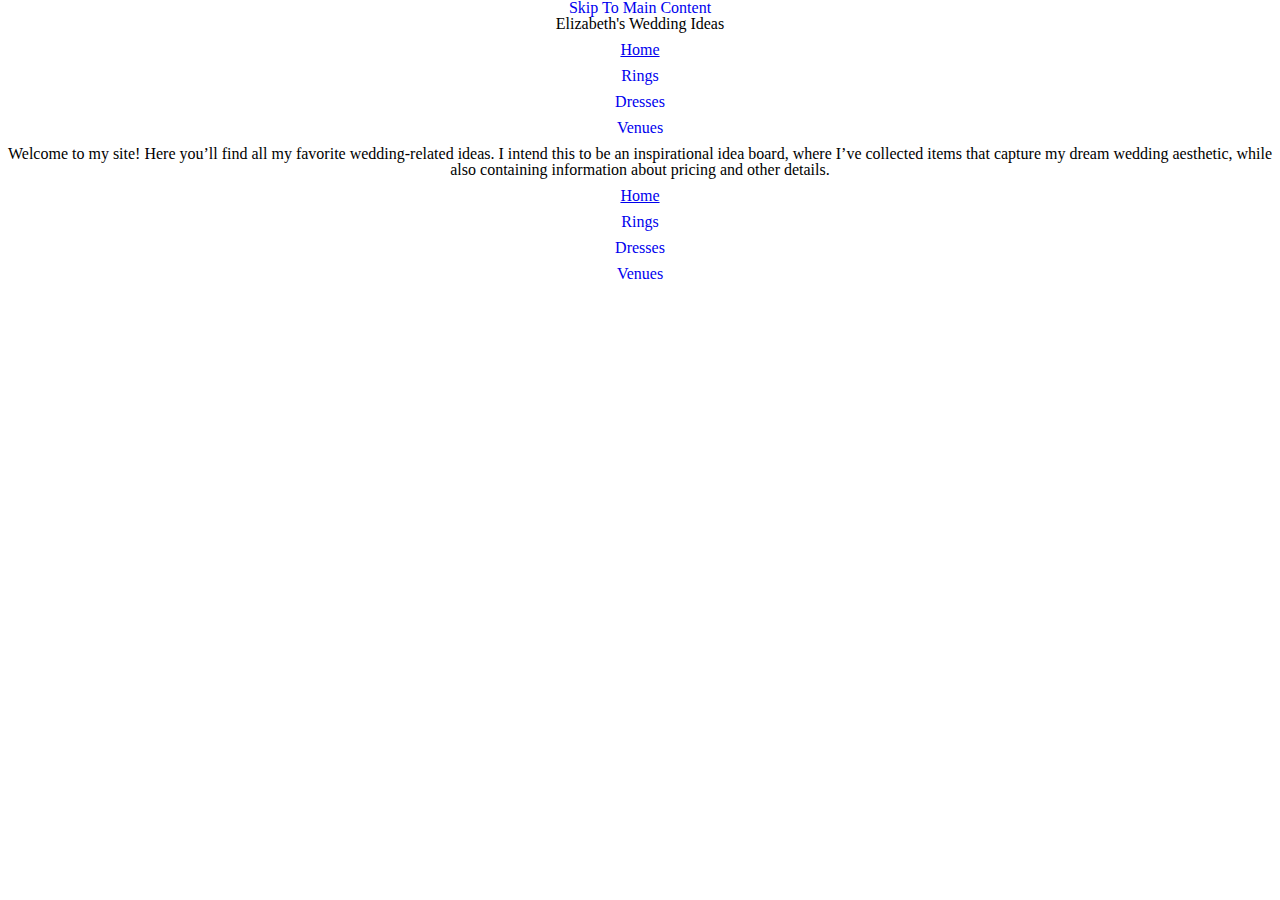
<file: index.html>
<!DOCTYPE html>
<html lang = "en">
  <head>
    <meta charset = "utf-8">
    <title> Home - Elizabeth's Wedding Ideas </title>
    <link rel = "stylesheet" href = "css/style.css">
  </head>

  <body>
    <a class = "skip-to-content" href = "#maincontent"> Skip To Main Content </a>
    <header>
      <h1>
        Elizabeth's Wedding Ideas
      </h1>
      <nav class = nav>
        <ul>
          <li><a href = "index.html" class = "current"> Home </a></li>
          <li><a href = "rings.html"> Rings </a></li>
          <li><a href = "dresses.html"> Dresses </a></li>
          <li><a href = "venues.html"> Venues </a></li>
        </ul>
      </nav>
    </header>

    <main>
      
    <h2 id = "maincontent" tabindex = "-1" class = "desc"> Welcome to my site! Here you’ll find all my favorite wedding-related ideas. I intend this to be an inspirational idea board, where I’ve collected items that capture my dream wedding aesthetic, while also containing information about pricing and other details. </h2>

    </main>

    <footer>
      <nav class="smallnav">
        <ul>
          <li><a href = "index.html" class = "current"> Home </a></li>
          <li><a href = "rings.html"> Rings </a></li>
          <li><a href = "dresses.html"> Dresses </a></li>
          <li><a href = "venues.html"> Venues </a></li>
        </ul>
      </nav>
    </footer>



  </body>
</html>
</file>
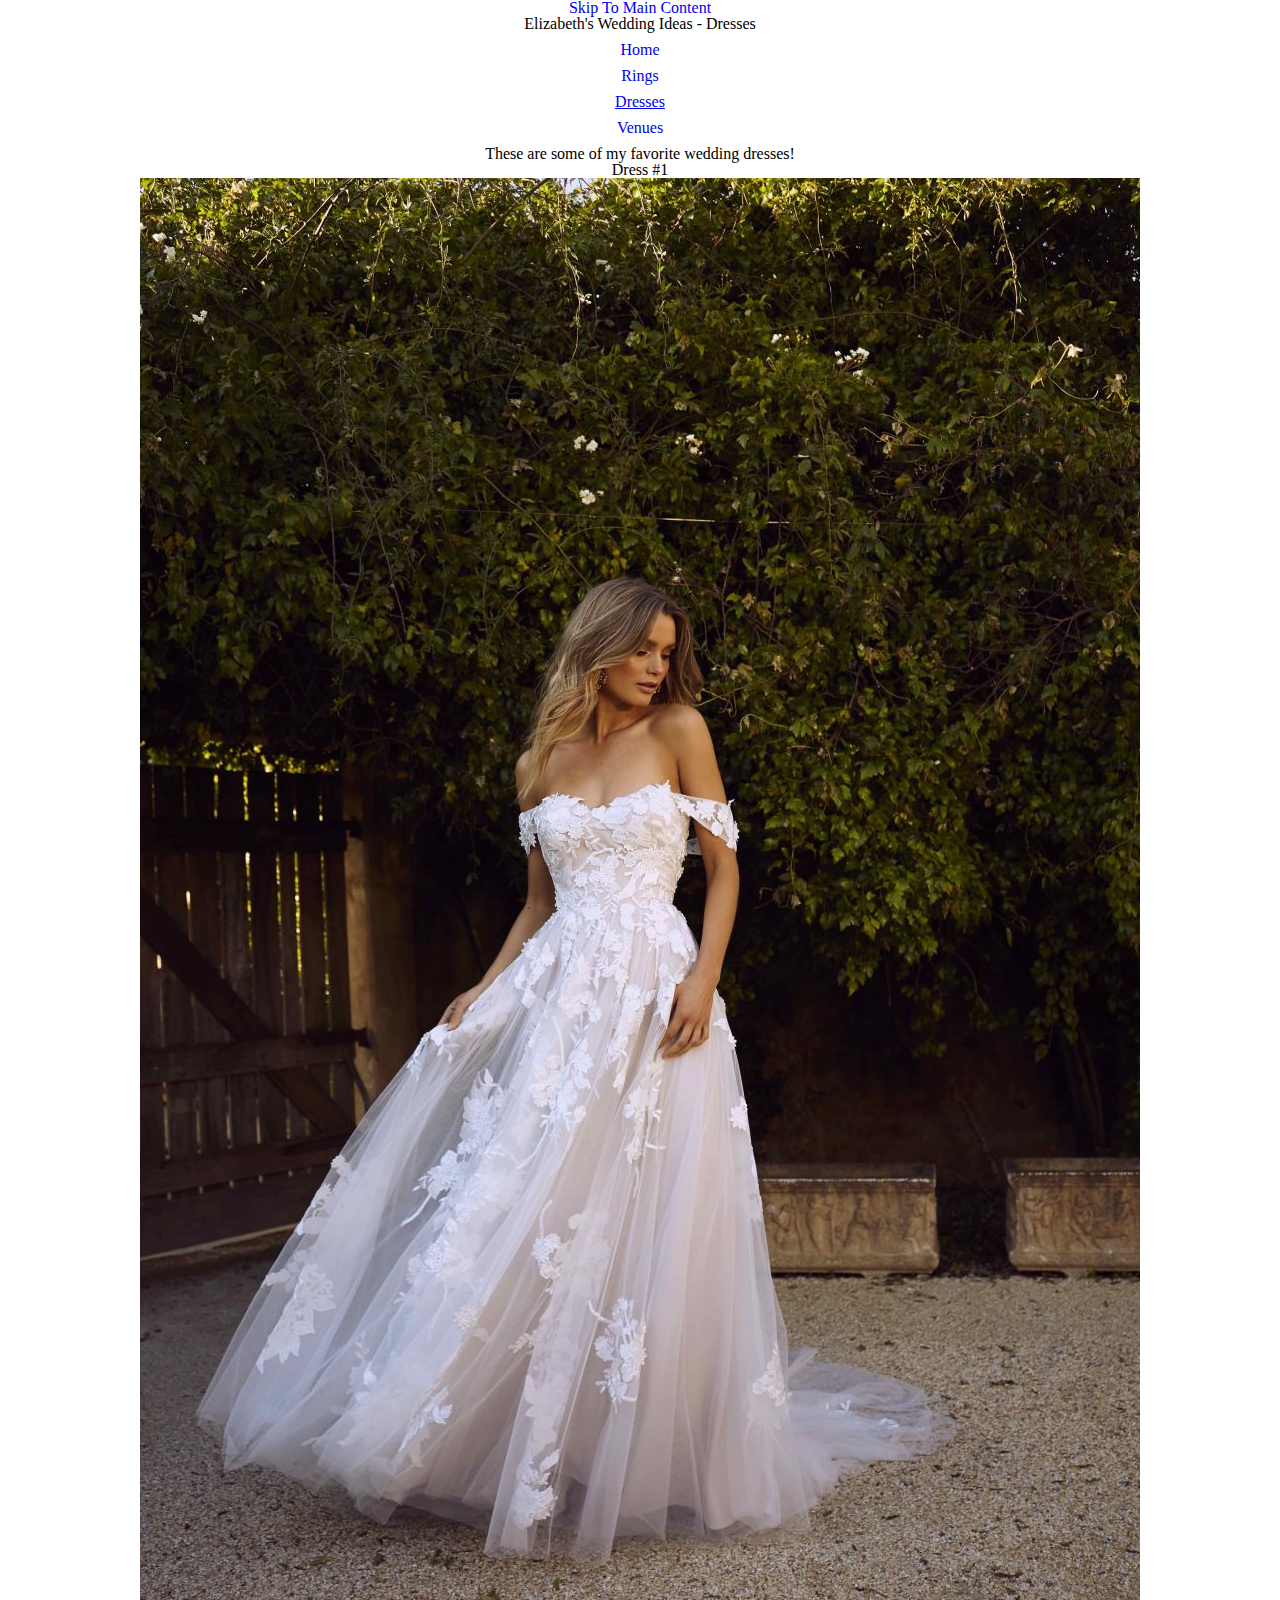
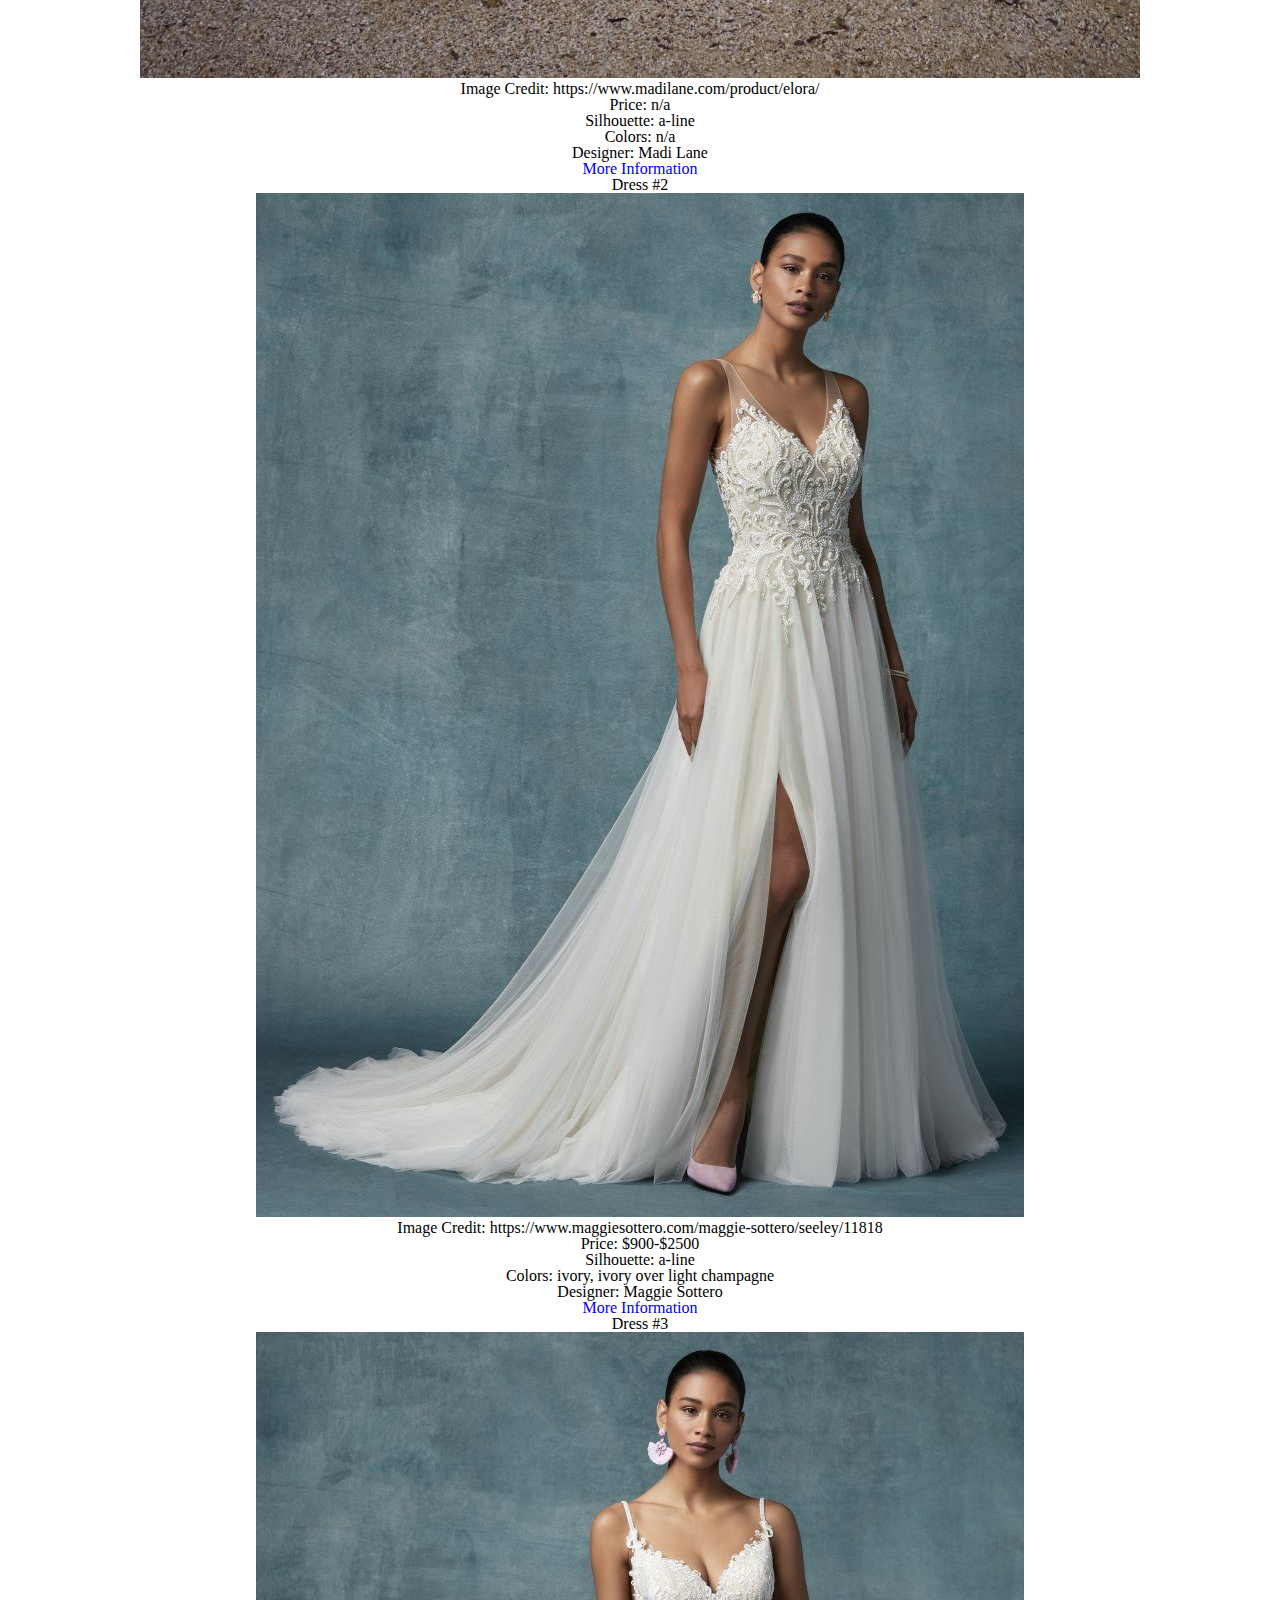
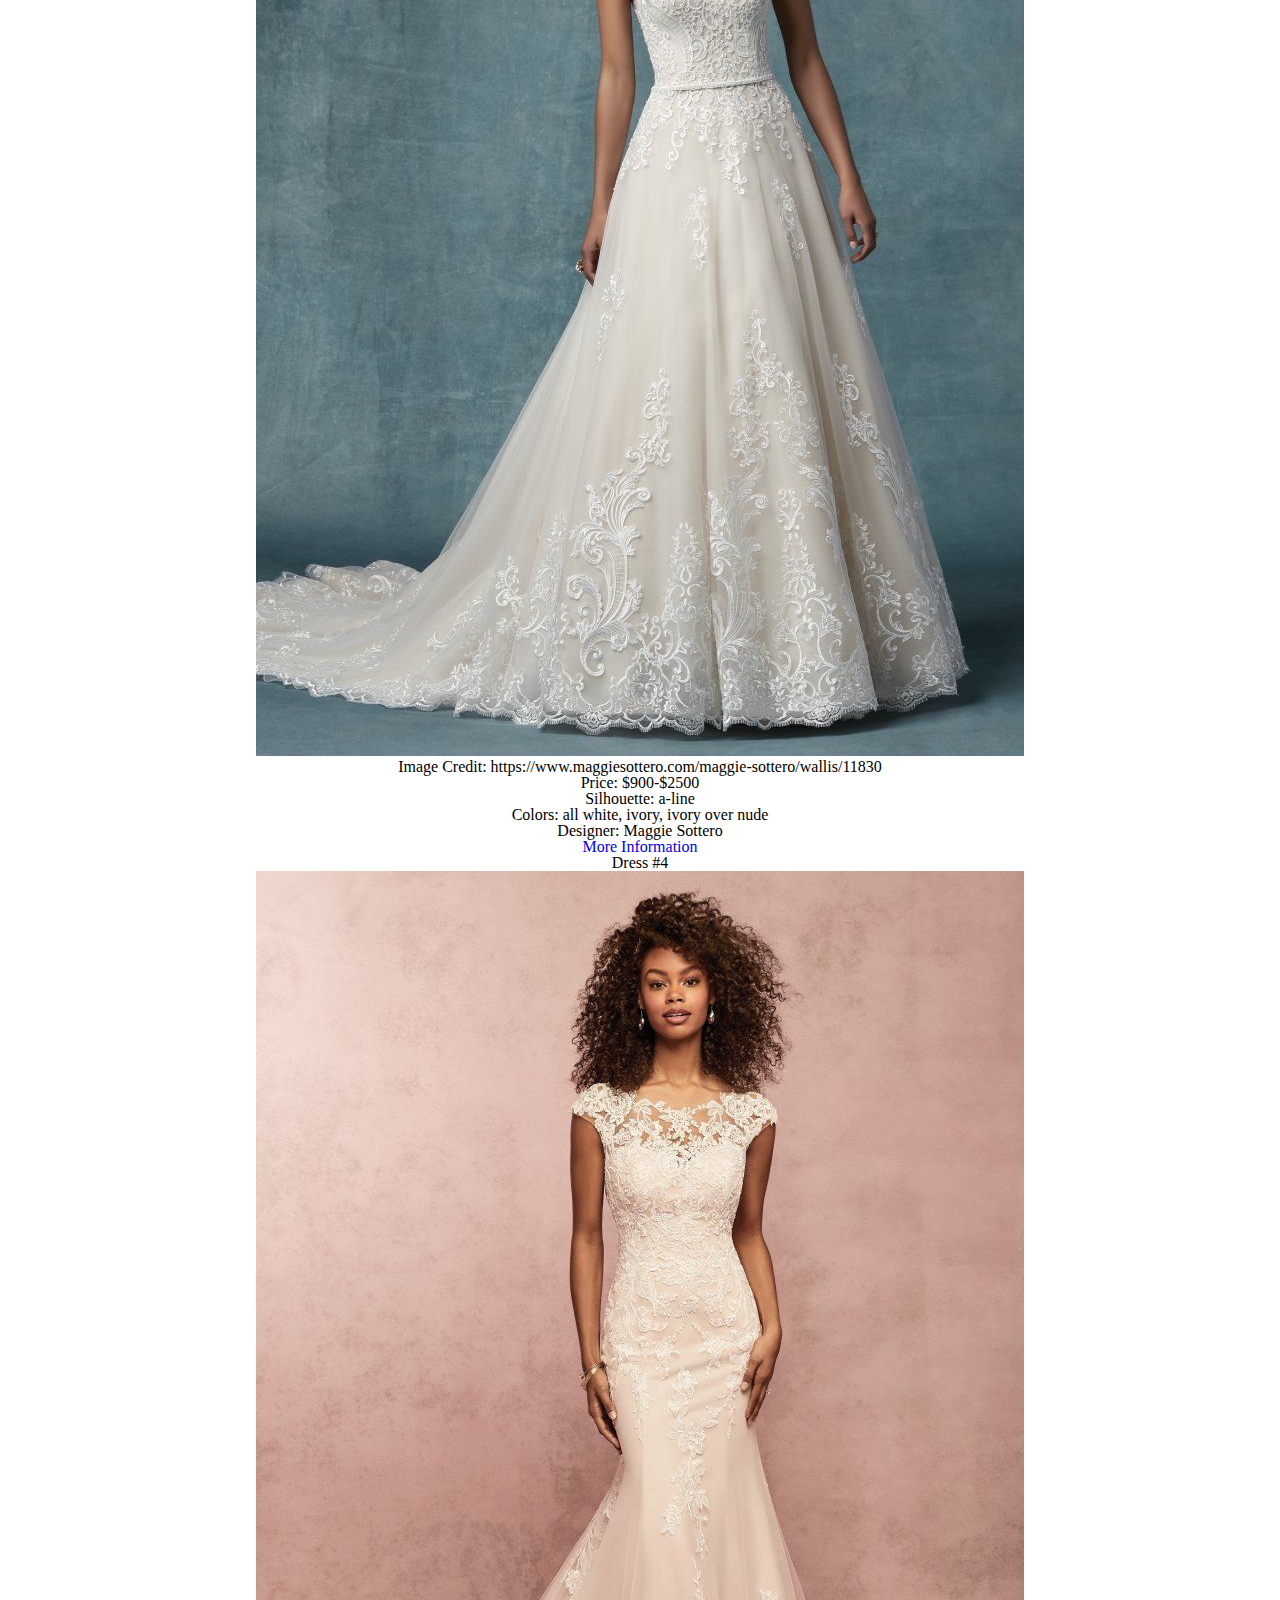
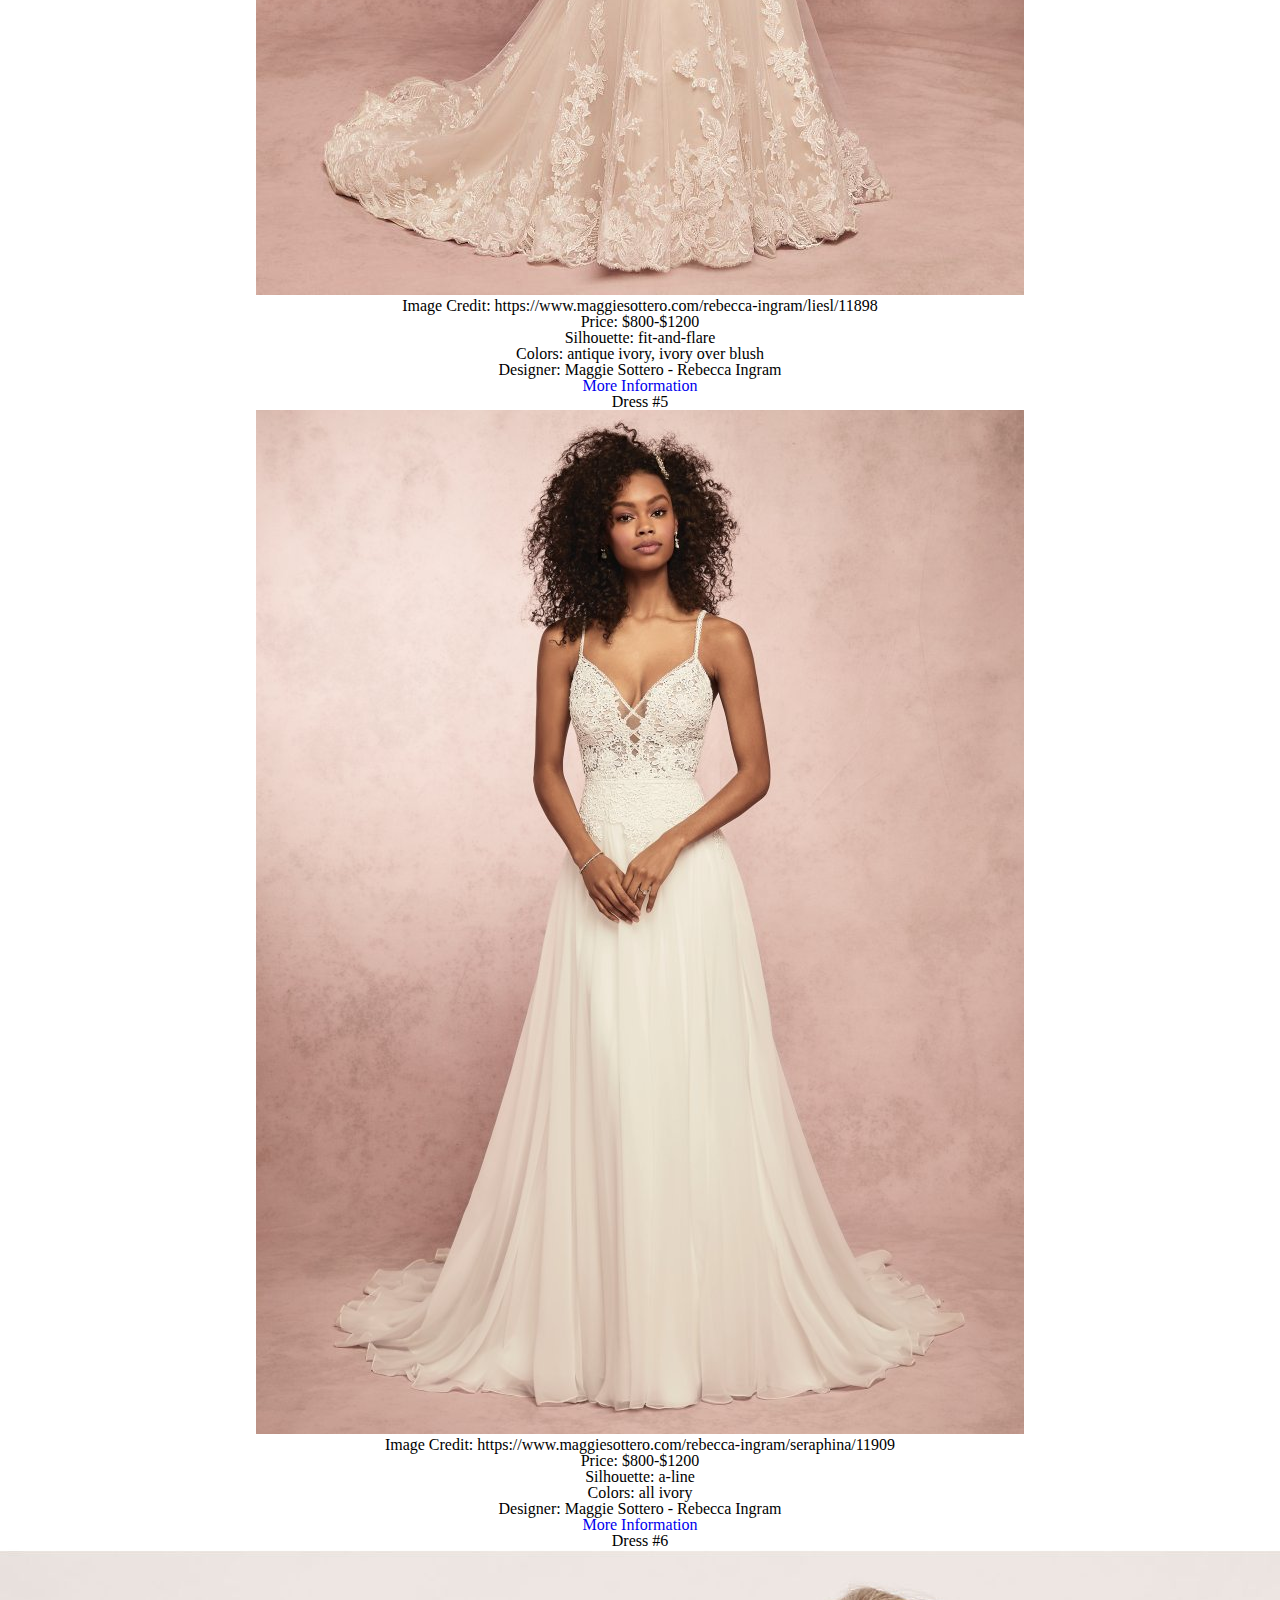
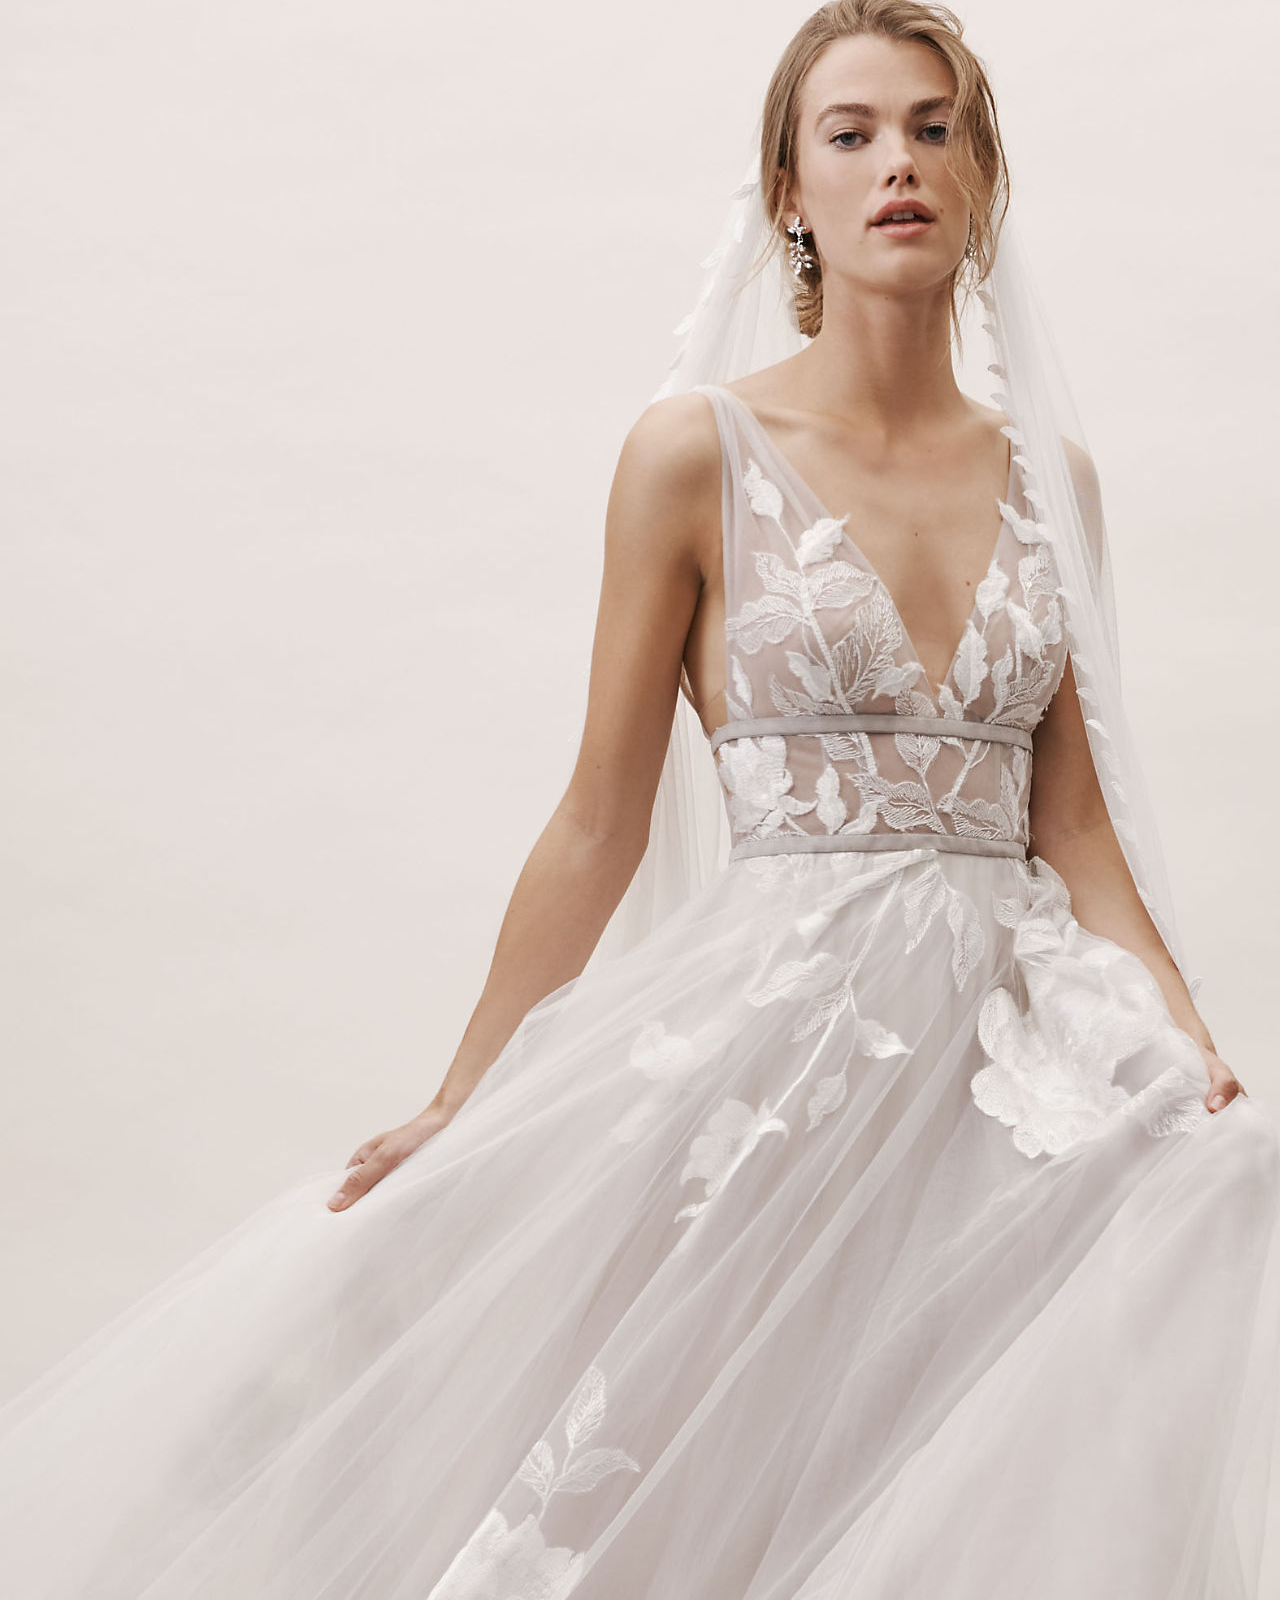
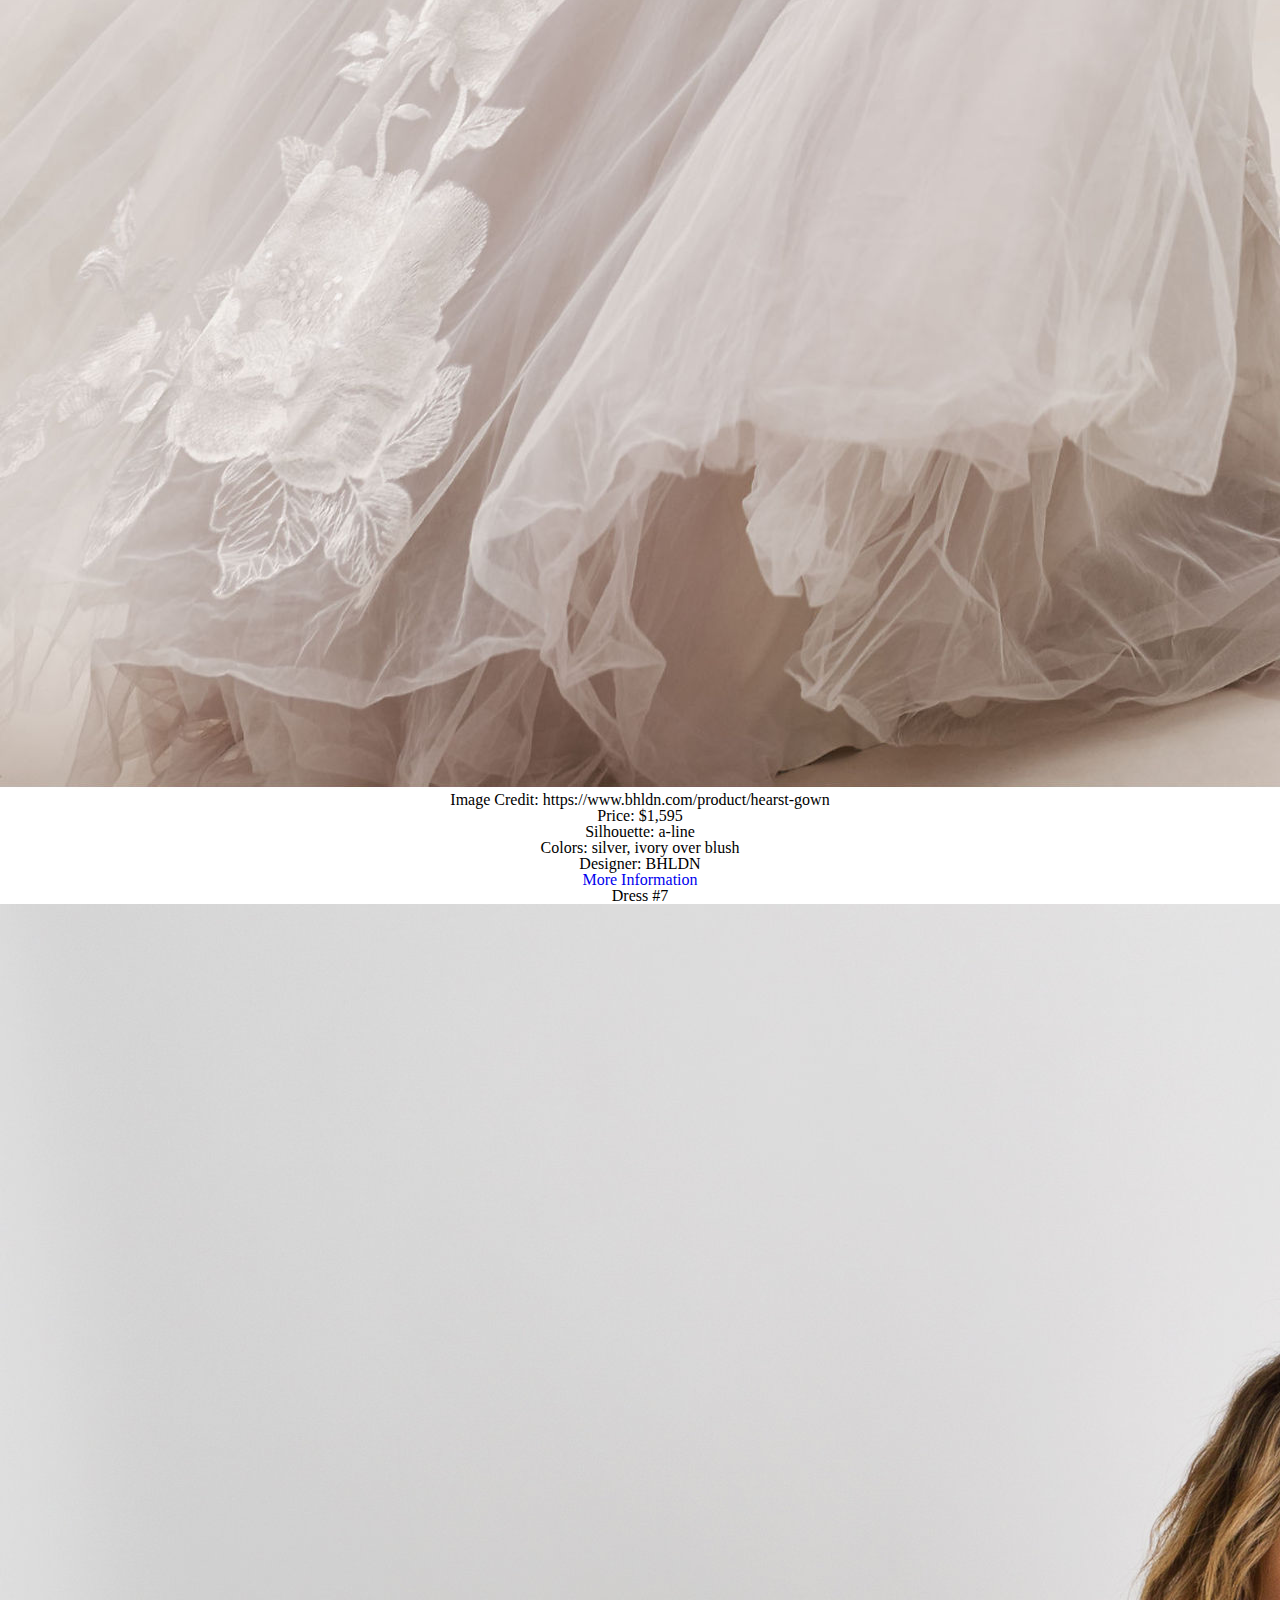
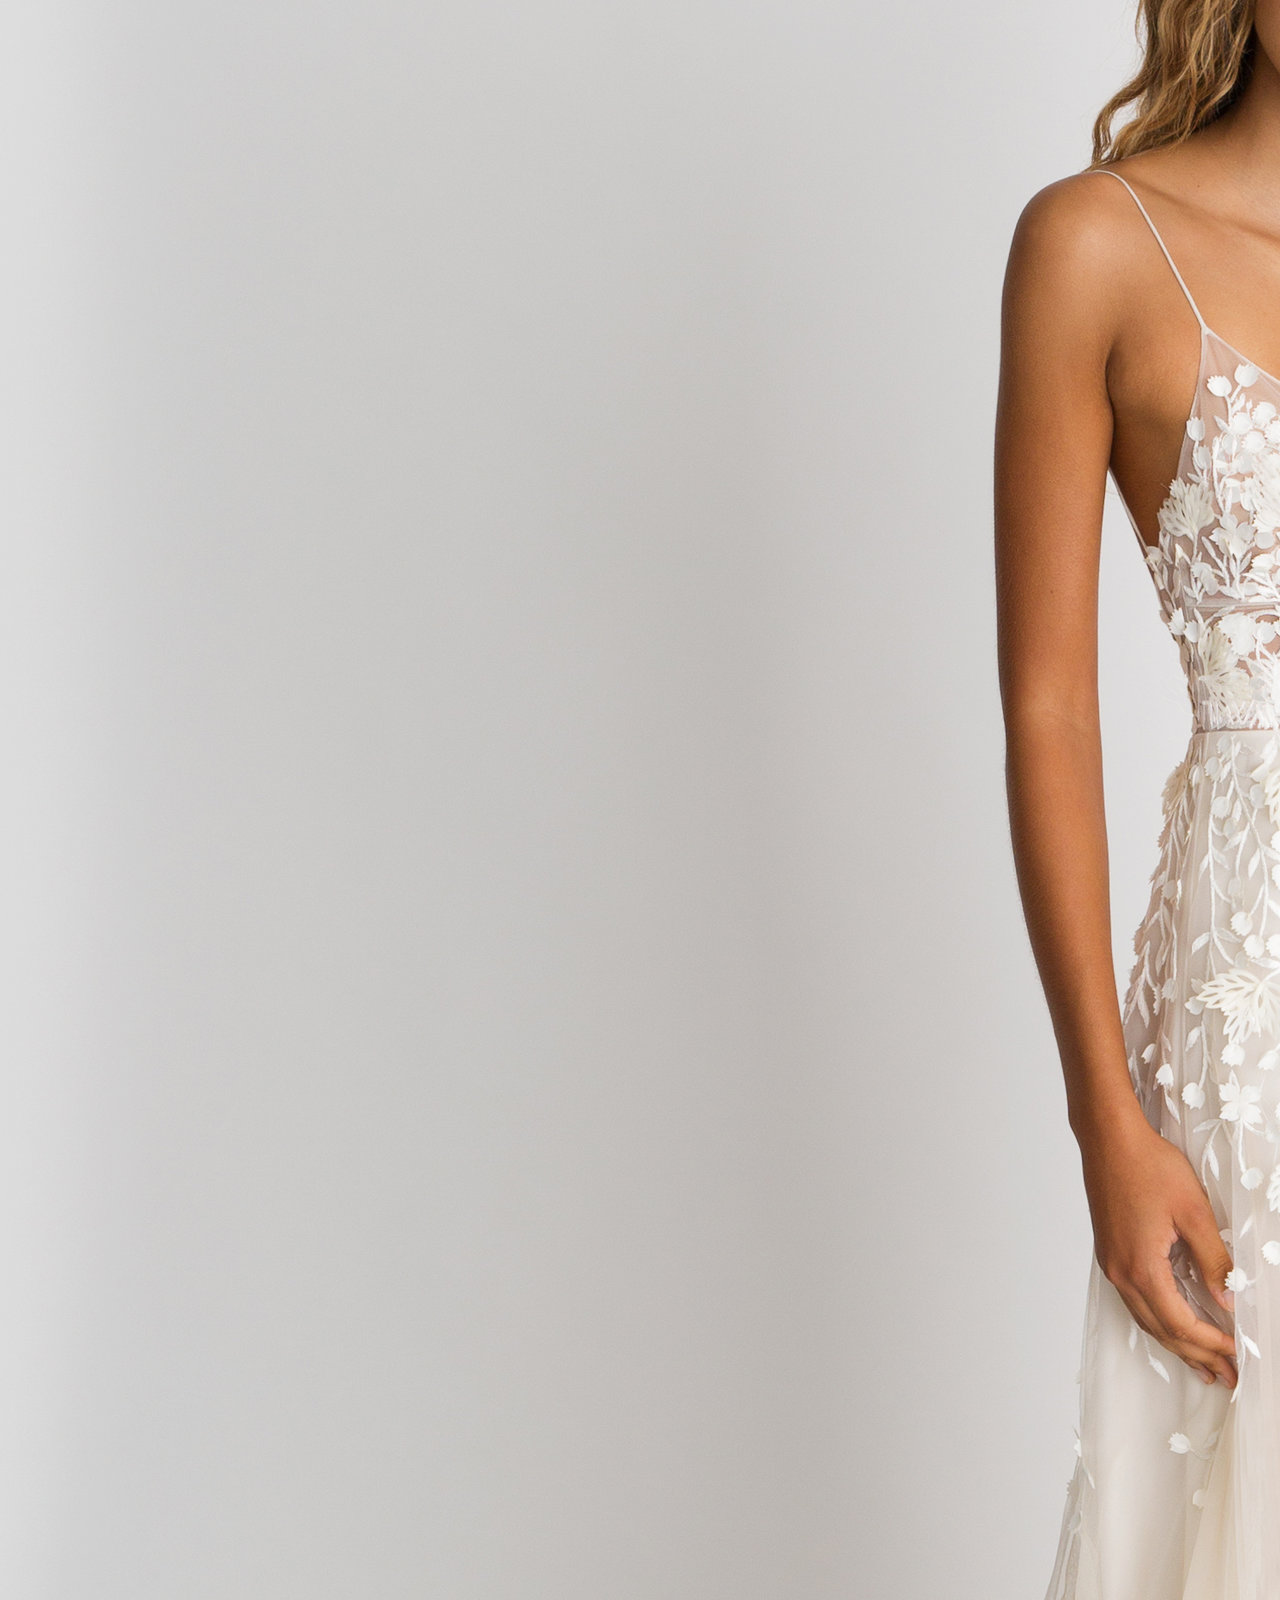
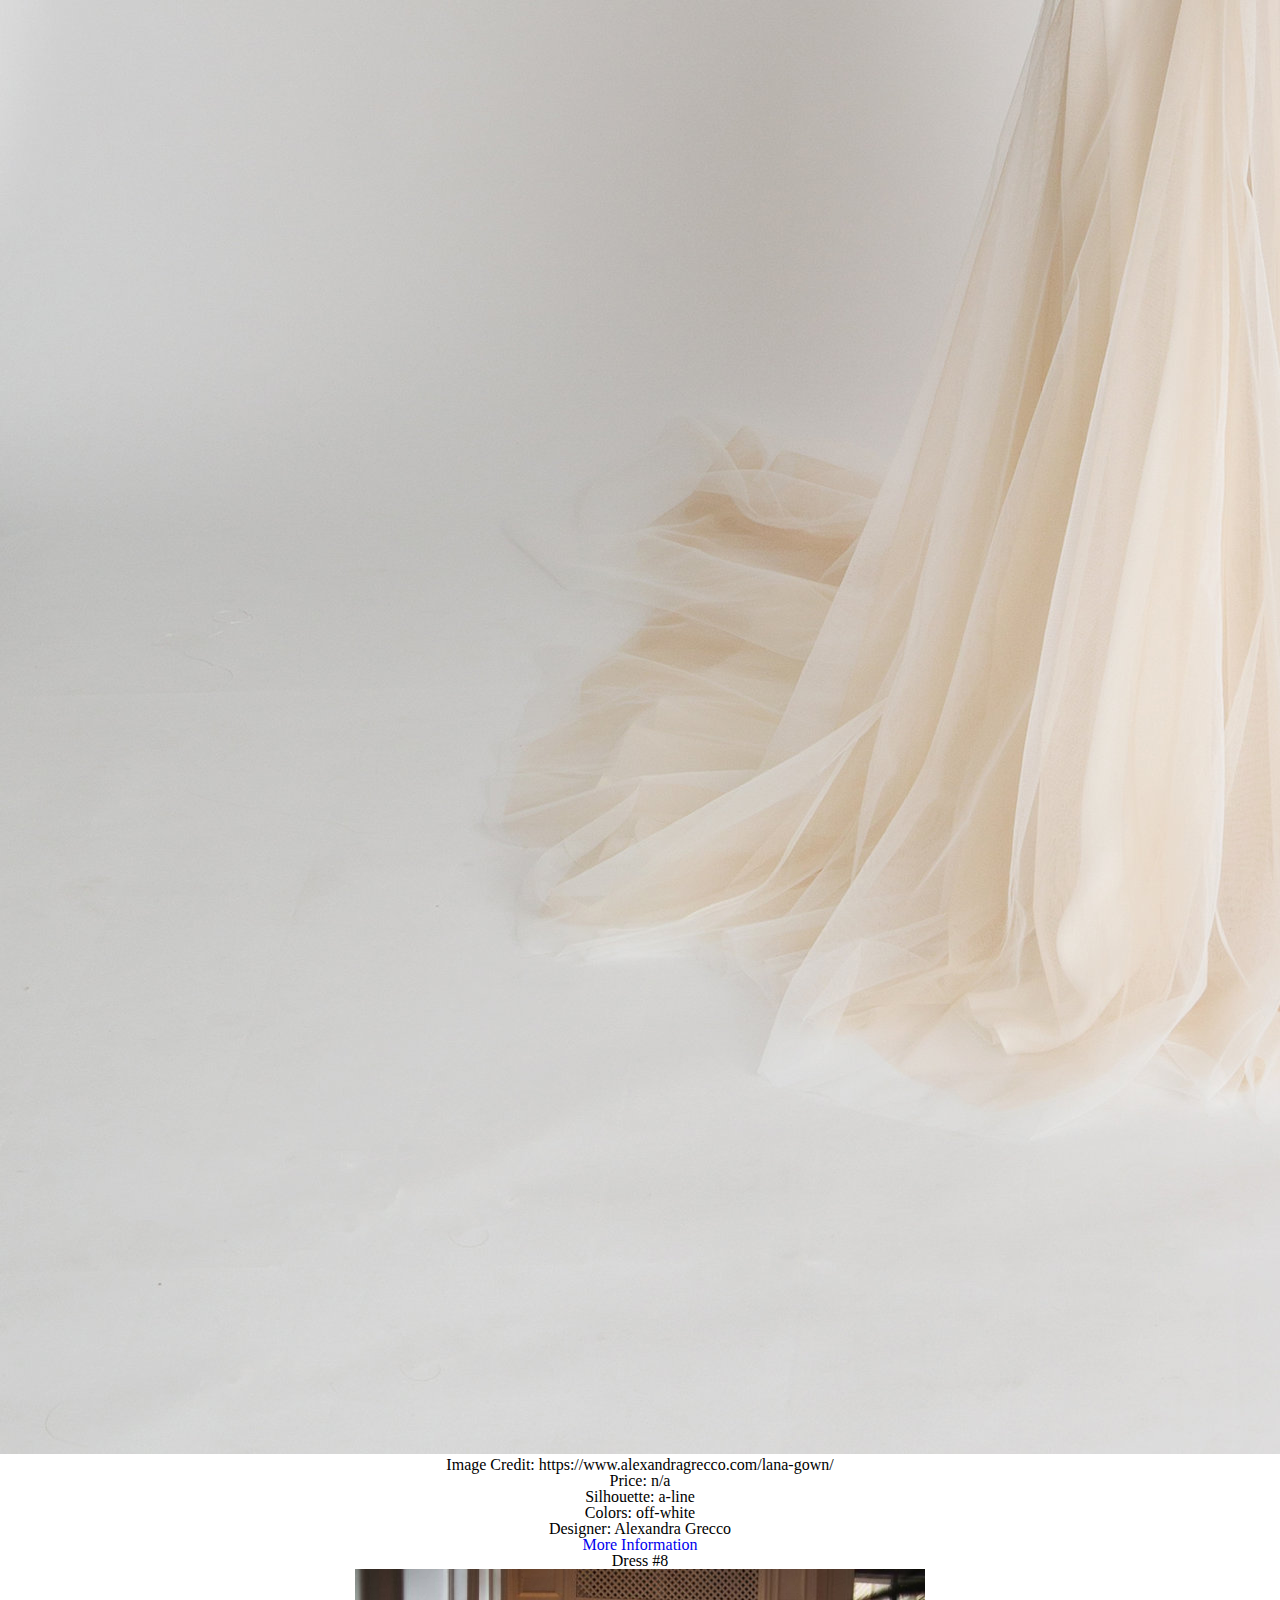
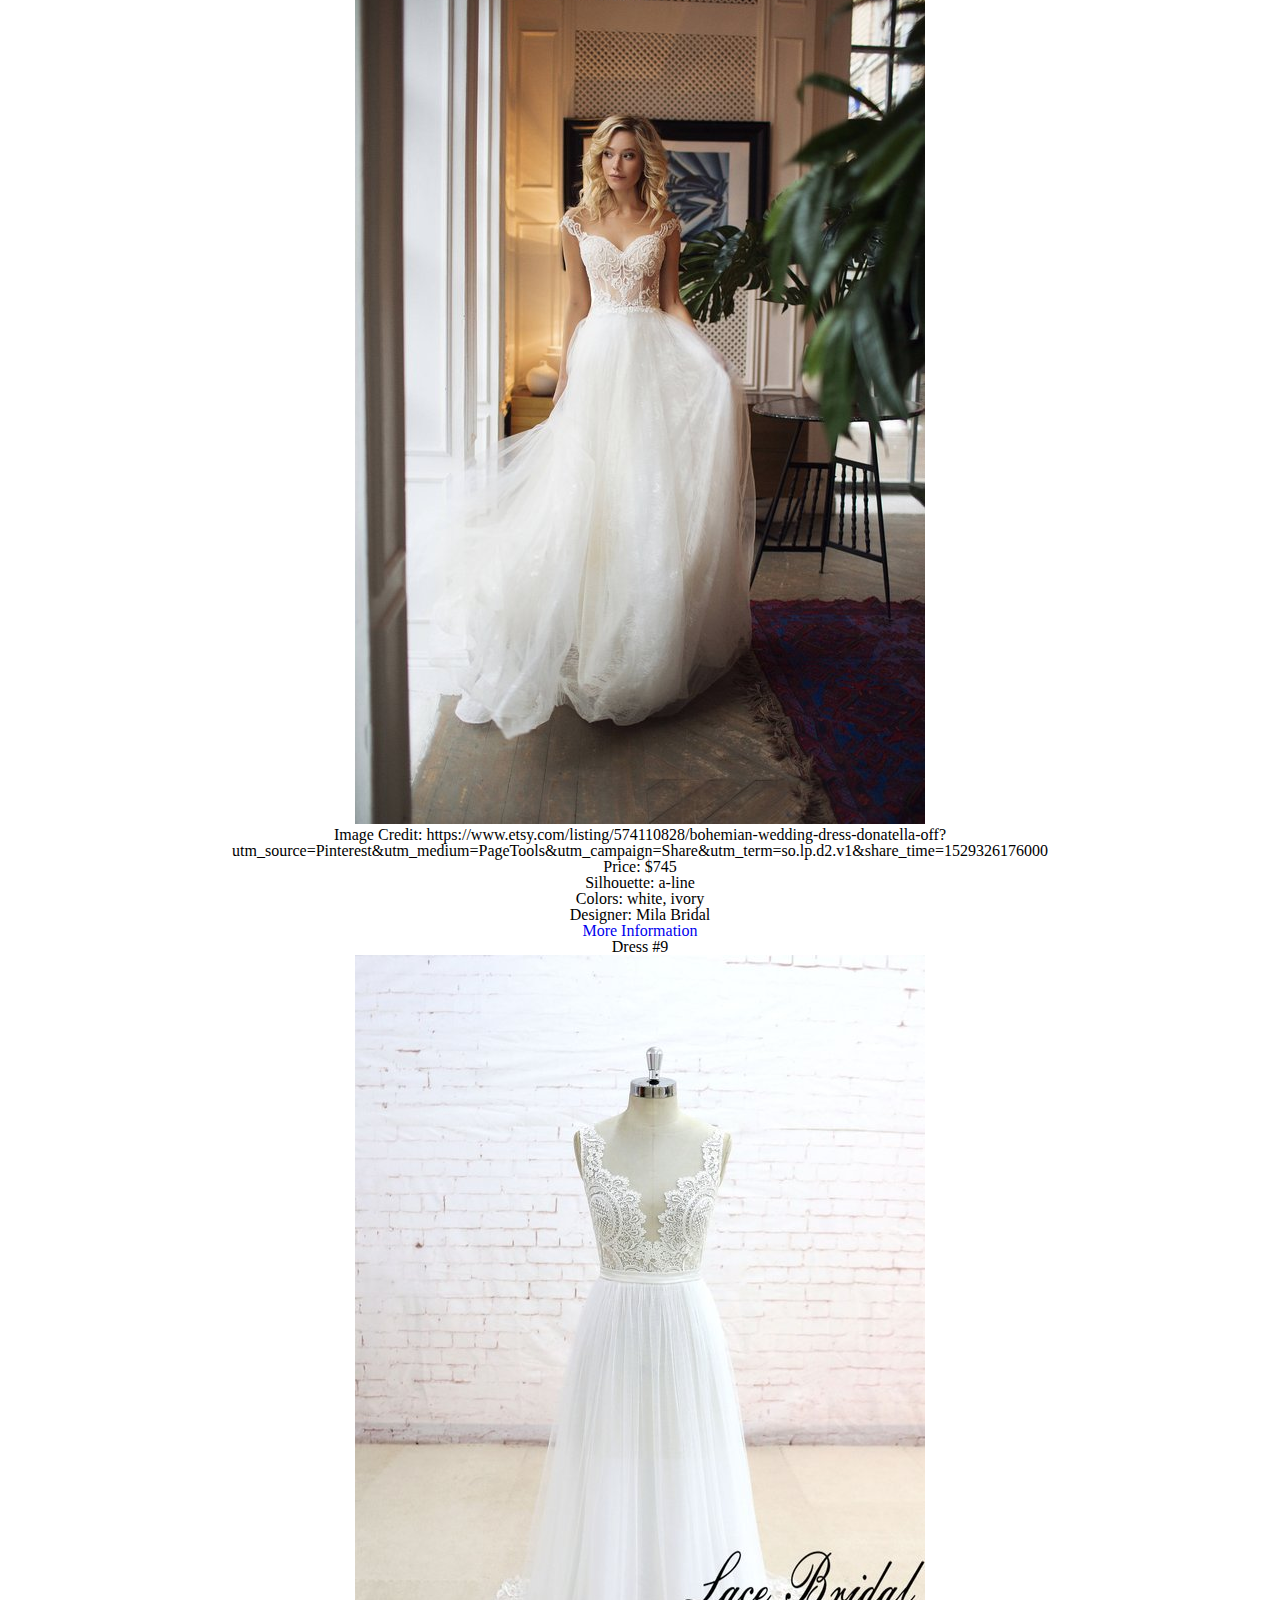
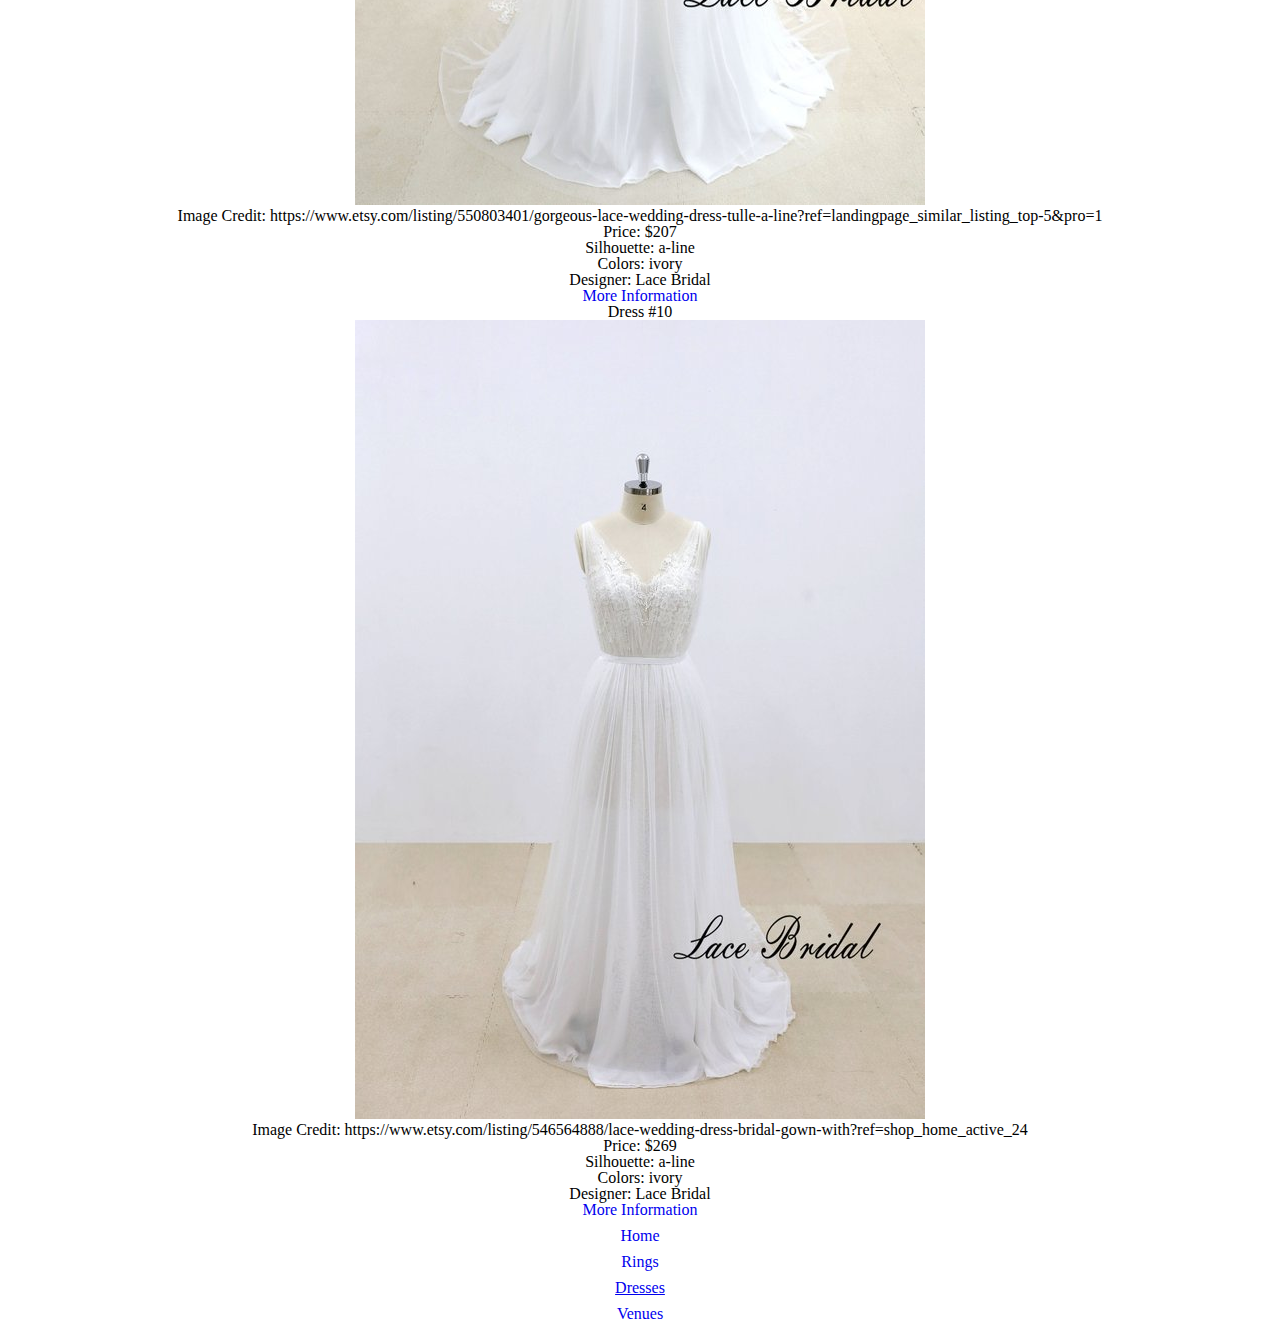
<file: dresses.html>
<!DOCTYPE html>
<html  lang = "en">
  <head>
    <meta charset = "utf-8">
    <title> Dresses - Elizabeth's Wedding Ideas </title>
    <link rel = "stylesheet" href = "css/style.css">
  </head>

  <body>
    <a class = "skip-to-content" href = "#maincontent"> Skip To Main Content </a>
    <header>
      <h1>
        Elizabeth's Wedding Ideas - Dresses
      </h1>
      <nav class = nav>
        <ul>
          <li><a href = "index.html"> Home </a></li>
          <li><a href = "rings.html"> Rings </a></li>
          <li><a href = "dresses.html" class = "current"> Dresses </a></li>
          <li><a href = "venues.html"> Venues </a></li>
        </ul>
      </nav>
    </header>

    <main>

    <h2 id = "maincontent" tabindex = "-1" class = "desc"> These are some of my favorite wedding dresses! </h2>

    <section>
      <h3 class = "item"> Dress #1 </h3>
      <img src = "images/dress1.jpg" alt = "floral a-line dress">
      <p> Image Credit: https://www.madilane.com/product/elora/ </p>
      <ul>
        <li> Price: n/a </li>
        <li> Silhouette: a-line </li>
        <li> Colors: n/a </li>
        <li> Designer: Madi Lane </li>
        <li> <a href = "https://www.madilane.com/product/elora/"> More Information </a> </li>
      </ul>
    </section>

    <section>
      <h3 class = "item"> Dress #2 </h3>
      <img src = "images/dress2.jpg" alt = "beaded a-line dress">
      <p> Image Credit: https://www.maggiesottero.com/maggie-sottero/seeley/11818 </p>
      <ul>
        <li> Price: $900-$2500 </li>
        <li> Silhouette: a-line </li>
        <li> Colors: ivory, ivory over light champagne </li>
        <li> Designer: Maggie Sottero </li>
        <li> <a href = "https://www.maggiesottero.com/maggie-sottero/seeley/11818"> More Information </a> </li>
      </ul>
    </section>

    <section>
      <h3 class = "item"> Dress #3 </h3>
      <img src = "images/dress3.jpg" alt = "beaded a-line dress">
      <p> Image Credit: https://www.maggiesottero.com/maggie-sottero/wallis/11830 </p>
      <ul>
        <li> Price: $900-$2500 </li>
        <li> Silhouette: a-line </li>
        <li> Colors: all white, ivory, ivory over nude </li>
        <li> Designer: Maggie Sottero </li>
        <li> <a href = "https://www.maggiesottero.com/maggie-sottero/wallis/11830"> More Information </a> </li>
      </ul>
    </section>

    <section>
      <h3 class = "item"> Dress #4 </h3>
      <img src = "images/dress4.jpg" alt = "floral fit-and-flare dress">
      <p> Image Credit: https://www.maggiesottero.com/rebecca-ingram/liesl/11898 </p>
      <ul>
        <li> Price: $800-$1200 </li>
        <li> Silhouette: fit-and-flare </li>
        <li> Colors: antique ivory, ivory over blush </li>
        <li> Designer: Maggie Sottero - Rebecca Ingram </li>
        <li> <a href = "https://www.maggiesottero.com/rebecca-ingram/liesl/11898"> More Information </a> </li>
      </ul>
    </section>

    <section>
      <h3 class = "item"> Dress #5 </h3>
      <img src = "images/dress5.jpg" alt = "lace a-line dress">
      <p> Image Credit: https://www.maggiesottero.com/rebecca-ingram/seraphina/11909 </p>
      <ul>
        <li> Price: $800-$1200 </li>
        <li> Silhouette: a-line </li>
        <li> Colors: all ivory </li>
        <li> Designer: Maggie Sottero - Rebecca Ingram </li>
        <li> <a href = "https://www.maggiesottero.com/rebecca-ingram/seraphina/11909d"> More Information </a> </li>
      </ul>
    </section>

    <section>
      <h3 class = "item"> Dress #6 </h3>
      <img src = "images/dress6.jpg" alt = "floral a-line dress">
      <p> Image Credit: https://www.bhldn.com/product/hearst-gown </p>
      <ul>
        <li> Price: $1,595 </li>
        <li> Silhouette: a-line </li>
        <li> Colors: silver, ivory over blush </li>
        <li> Designer: BHLDN </li>
        <li> <a href = "https://www.bhldn.com/product/hearst-gown"> More Information </a> </li>
      </ul>
    </section>

    <section>
      <h3 class = "item"> Dress #7 </h3>
      <img src = "images/dress7.jpg" alt = "floral a-line dress">
      <p> Image Credit: https://www.alexandragrecco.com/lana-gown/ </p>
      <ul>
        <li> Price: n/a </li>
        <li> Silhouette: a-line </li>
        <li> Colors: off-white </li>
        <li> Designer: Alexandra Grecco </li>
        <li> <a href = "https://www.alexandragrecco.com/lana-gown/"> More Information </a> </li>
      </ul>
    </section>

    <section>
      <h3 class = "item"> Dress #8 </h3>
      <img src = "images/dress8.jpg" alt = "beaded a-line dress">
      <p> Image Credit: https://www.etsy.com/listing/574110828/bohemian-wedding-dress-donatella-off?utm_source=Pinterest&utm_medium=PageTools&utm_campaign=Share&utm_term=so.lp.d2.v1&share_time=1529326176000 </p>
      <ul>
        <li> Price: $745 </li>
        <li> Silhouette: a-line </li>
        <li> Colors: white, ivory </li>
        <li> Designer: Mila Bridal </li>
        <li> <a href = "https://www.etsy.com/listing/574110828/bohemian-wedding-dress-donatella-off?utm_source=Pinterest&utm_medium=PageTools&utm_campaign=Share&utm_term=so.lp.d2.v1&share_time=1529326176000"> More Information </a> </li>
      </ul>
    </section>

    <section>
      <h3 class = "item"> Dress #9 </h3>
      <img src = "images/dress9.jpg" alt = "lace a-line dress">
      <p> Image Credit: https://www.etsy.com/listing/550803401/gorgeous-lace-wedding-dress-tulle-a-line?ref=landingpage_similar_listing_top-5&pro=1 </p>
      <ul>
        <li> Price: $207 </li>
        <li> Silhouette: a-line </li>
        <li> Colors: ivory </li>
        <li> Designer: Lace Bridal </li>
        <li> <a href = "https://www.etsy.com/listing/550803401/gorgeous-lace-wedding-dress-tulle-a-line?ref=landingpage_similar_listing_top-5&pro=1"> More Information </a> </li>
      </ul>
    </section>

    <section>
      <h3 class = "item"> Dress #10 </h3>
      <img src = "images/dress10.jpg" alt = "lace a-line dress">
      <p> Image Credit: https://www.etsy.com/listing/546564888/lace-wedding-dress-bridal-gown-with?ref=shop_home_active_24 </p>
      <ul>
        <li> Price: $269 </li>
        <li> Silhouette: a-line </li>
        <li> Colors: ivory </li>
        <li> Designer: Lace Bridal </li>
        <li> <a href = "https://www.etsy.com/listing/546564888/lace-wedding-dress-bridal-gown-with?ref=shop_home_active_24dre"> More Information </a> </li>
      </ul>
    </section>

    </main>

    <footer>
      <nav class="smallnav">
        <ul>
          <li><a href = "index.html"> Home </a></li>
          <li><a href = "rings.html"> Rings </a></li>
          <li><a href = "dresses.html" class = "current"> Dresses </a></li>
          <li><a href = "venues.html"> Venues </a></li>
        </ul>
      </nav>
    </footer>

  </body>
</html>
</file>
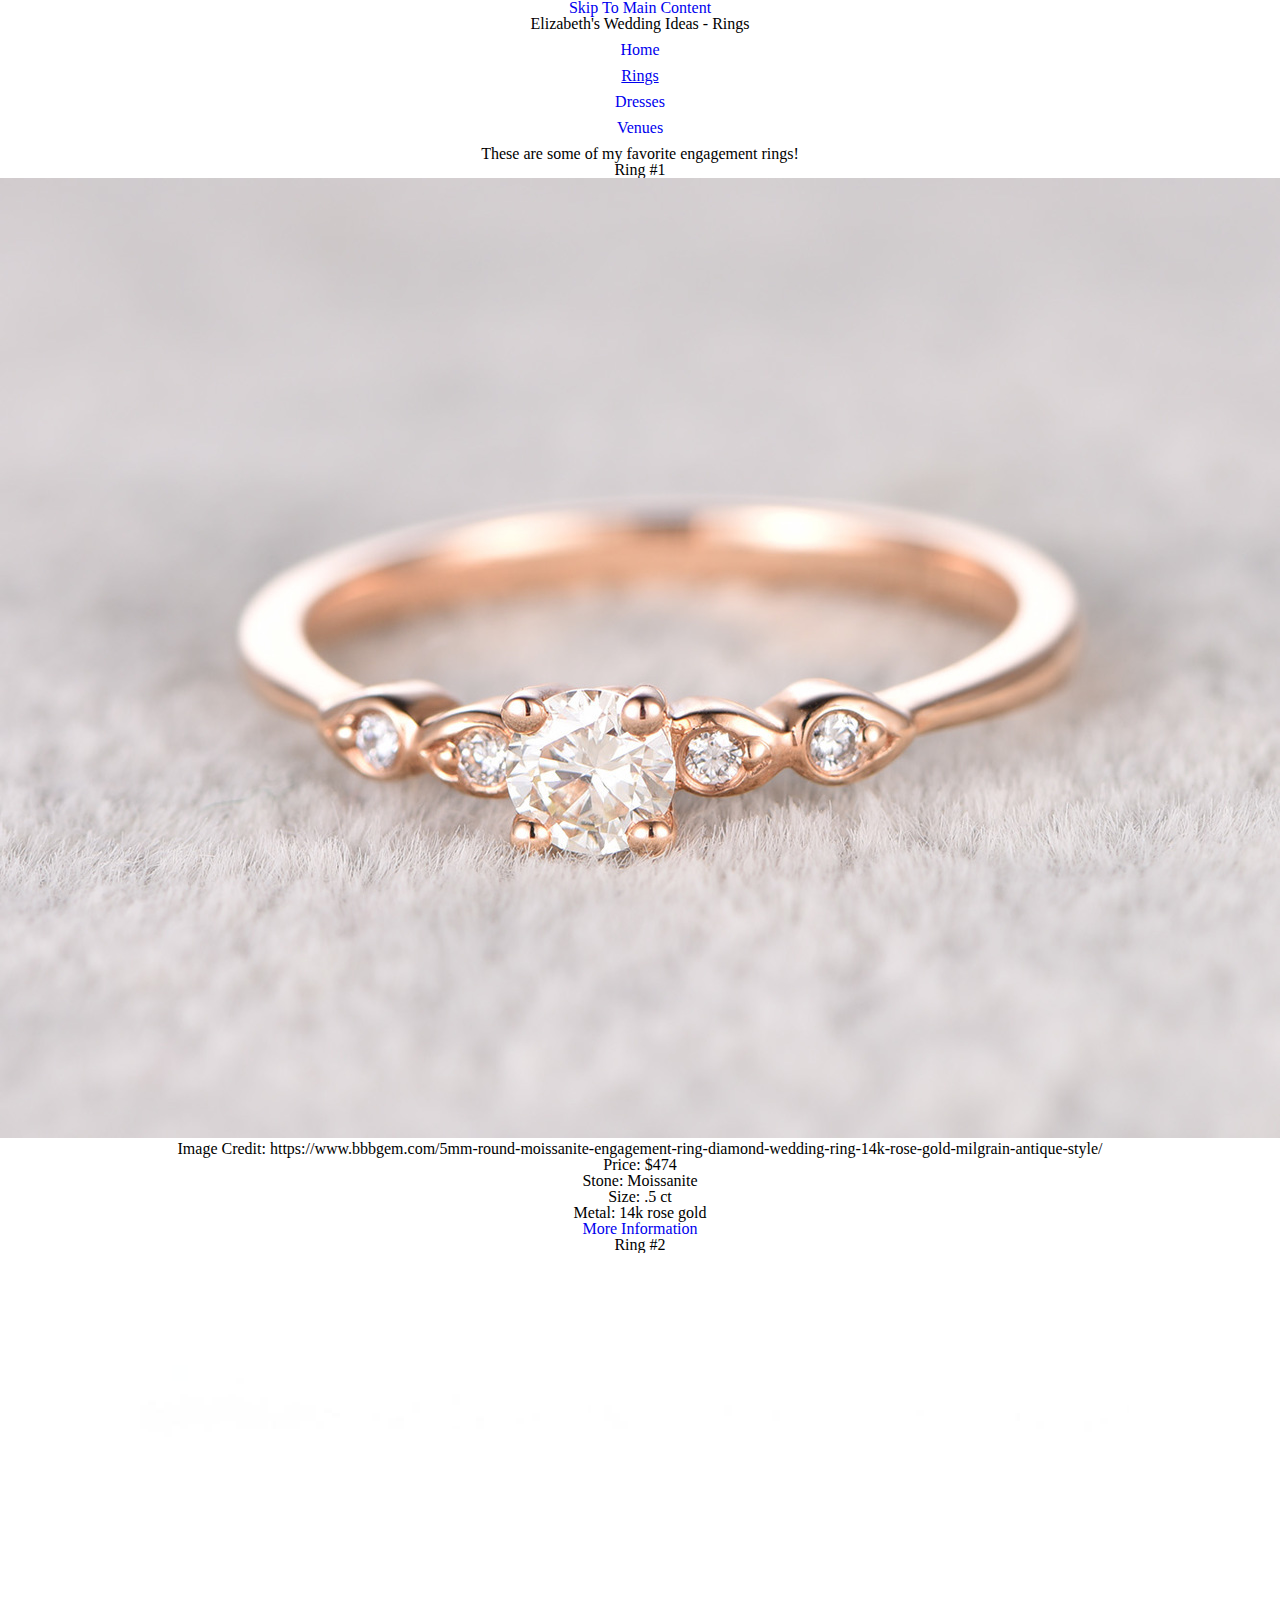
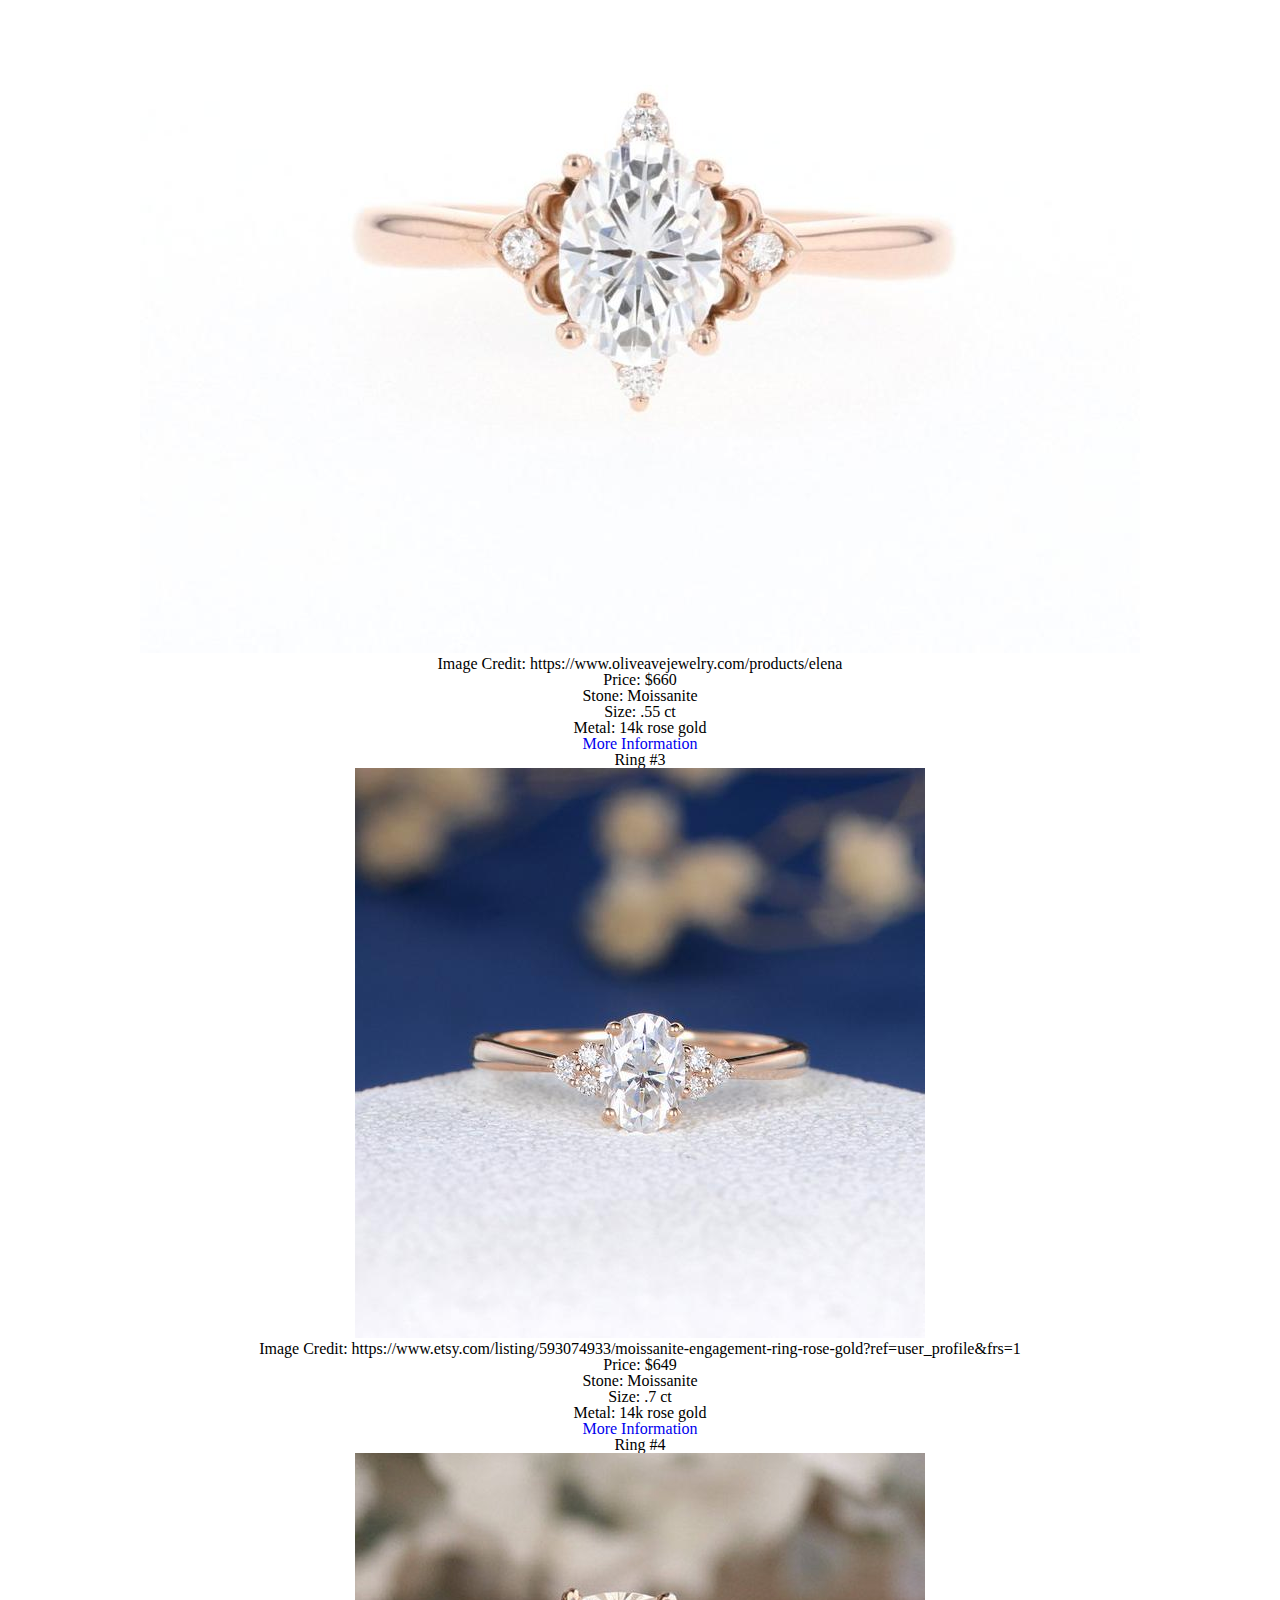
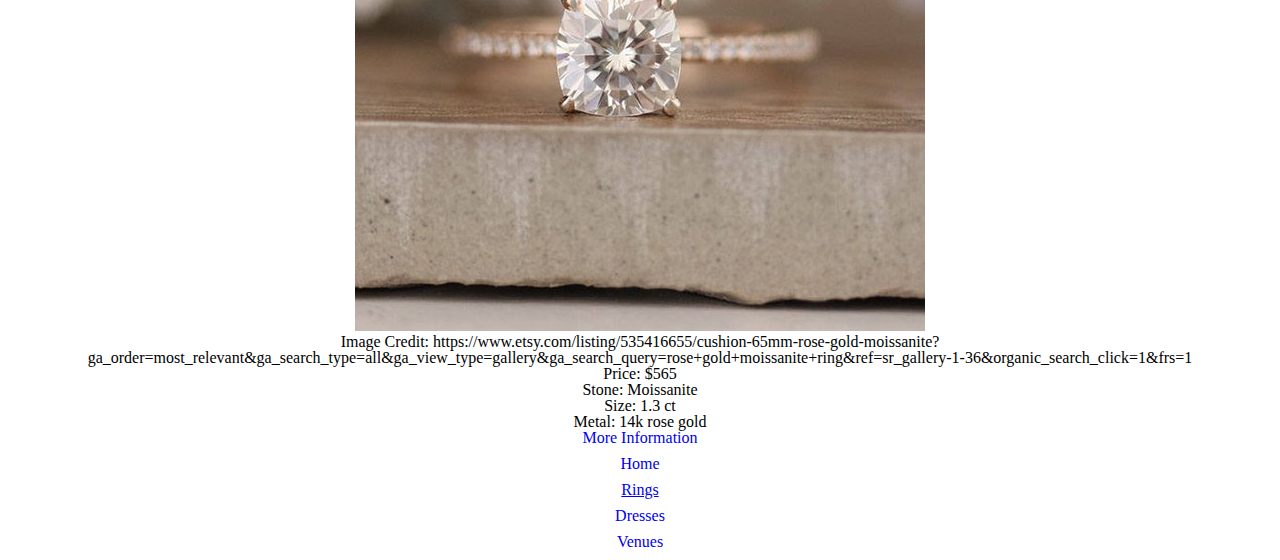
<file: rings.html>
<!DOCTYPE html>
<html lang = "en">
  <head>
    <meta charset = "utf-8">
    <title> Rings - Elizabeth's Wedding Ideas </title>
    <link rel = "stylesheet" href = "css/style.css">
  </head>

  <body>
    <a class = "skip-to-content" href = "#maincontent"> Skip To Main Content </a>
    <header>
      <h1>
        Elizabeth's Wedding Ideas - Rings
      </h1>
      <nav class = nav>
        <ul>
          <li><a href = "index.html"> Home </a></li>
          <li><a href = "rings.html" class = "current"> Rings </a></li>
          <li><a href = "dresses.html"> Dresses </a></li>
          <li><a href = "venues.html"> Venues </a></li>
        </ul>
      </nav>
    </header>

    <main>

    <h2 id = "maincontent" tabindex = "-1" class = "desc"> These are some of my favorite engagement rings! </h2>

    <section>
      <h3 class = "item"> Ring #1 </h3>
      <img src = "images/ring1.jpg" alt = "round moissanite ring">
      <p> Image Credit: https://www.bbbgem.com/5mm-round-moissanite-engagement-ring-diamond-wedding-ring-14k-rose-gold-milgrain-antique-style/ </p>
      <ul>
        <li> Price: $474 </li>
        <li> Stone: Moissanite </li>
        <li> Size: .5 ct </li>
        <li> Metal: 14k rose gold </li>
        <li> <a href = "https://www.bbbgem.com/5mm-round-moissanite-engagement-ring-diamond-wedding-ring-14k-rose-gold-milgrain-antique-style/"> More Information </a> </li>
      </ul>
    </section>

    <section>
      <h3 class = "item"> Ring #2 </h3>
      <img src = "images/ring2.jpg" alt = "oval moissanite ring">
      <p> Image Credit: https://www.oliveavejewelry.com/products/elena </p>
      <ul>
        <li> Price: $660 </li>
        <li> Stone: Moissanite </li>
        <li> Size: .55 ct </li>
        <li> Metal: 14k rose gold </li>
        <li> <a href = "https://www.oliveavejewelry.com/products/elena"> More Information </a> </li>
      </ul>
    </section>

    <section>
      <h3 class = "item"> Ring #3 </h3>
      <img src = "images/ring3.jpg" alt = "oval moissanite ring">
      <p> Image Credit: https://www.etsy.com/listing/593074933/moissanite-engagement-ring-rose-gold?ref=user_profile&frs=1 </p>
      <ul>
        <li> Price: $649 </li>
        <li> Stone: Moissanite </li>
        <li> Size: .7 ct </li>
        <li> Metal: 14k rose gold </li>
        <li> <a href = "https://www.etsy.com/listing/593074933/moissanite-engagement-ring-rose-gold?ref=user_profile&frs=1"> More Information </a> </li>
      </ul>
    </section>

    <section>
      <h3 class = "item"> Ring #4 </h3>
      <img src="images/ring4.jpg" alt="cushion moissanite ring">
      <p> Image Credit: https://www.etsy.com/listing/535416655/cushion-65mm-rose-gold-moissanite?ga_order=most_relevant&ga_search_type=all&ga_view_type=gallery&ga_search_query=rose+gold+moissanite+ring&ref=sr_gallery-1-36&organic_search_click=1&frs=1 </p>
      <ul>
        <li> Price: $565 </li>
        <li> Stone: Moissanite </li>
        <li> Size: 1.3 ct </li>
        <li> Metal: 14k rose gold </li>
        <li> <a href = "https://www.etsy.com/listing/535416655/cushion-65mm-rose-gold-moissanite?ga_order=most_relevant&ga_search_type=all&ga_view_type=gallery&ga_search_query=rose+gold+moissanite+ring&ref=sr_gallery-1-36&organic_search_click=1&frs=1"> More Information </a> </li>
      </ul>
    </section>

    </main>

    <footer>
      <nav class="smallnav">
        <ul>
          <li><a href = "index.html"> Home </a></li>
          <li><a href = "rings.html" class = "current"> Rings </a></li>
          <li><a href = "dresses.html"> Dresses </a></li>
          <li><a href = "venues.html"> Venues </a></li>
        </ul>
      </nav>
    </footer>

  </body>
</html>
</file>
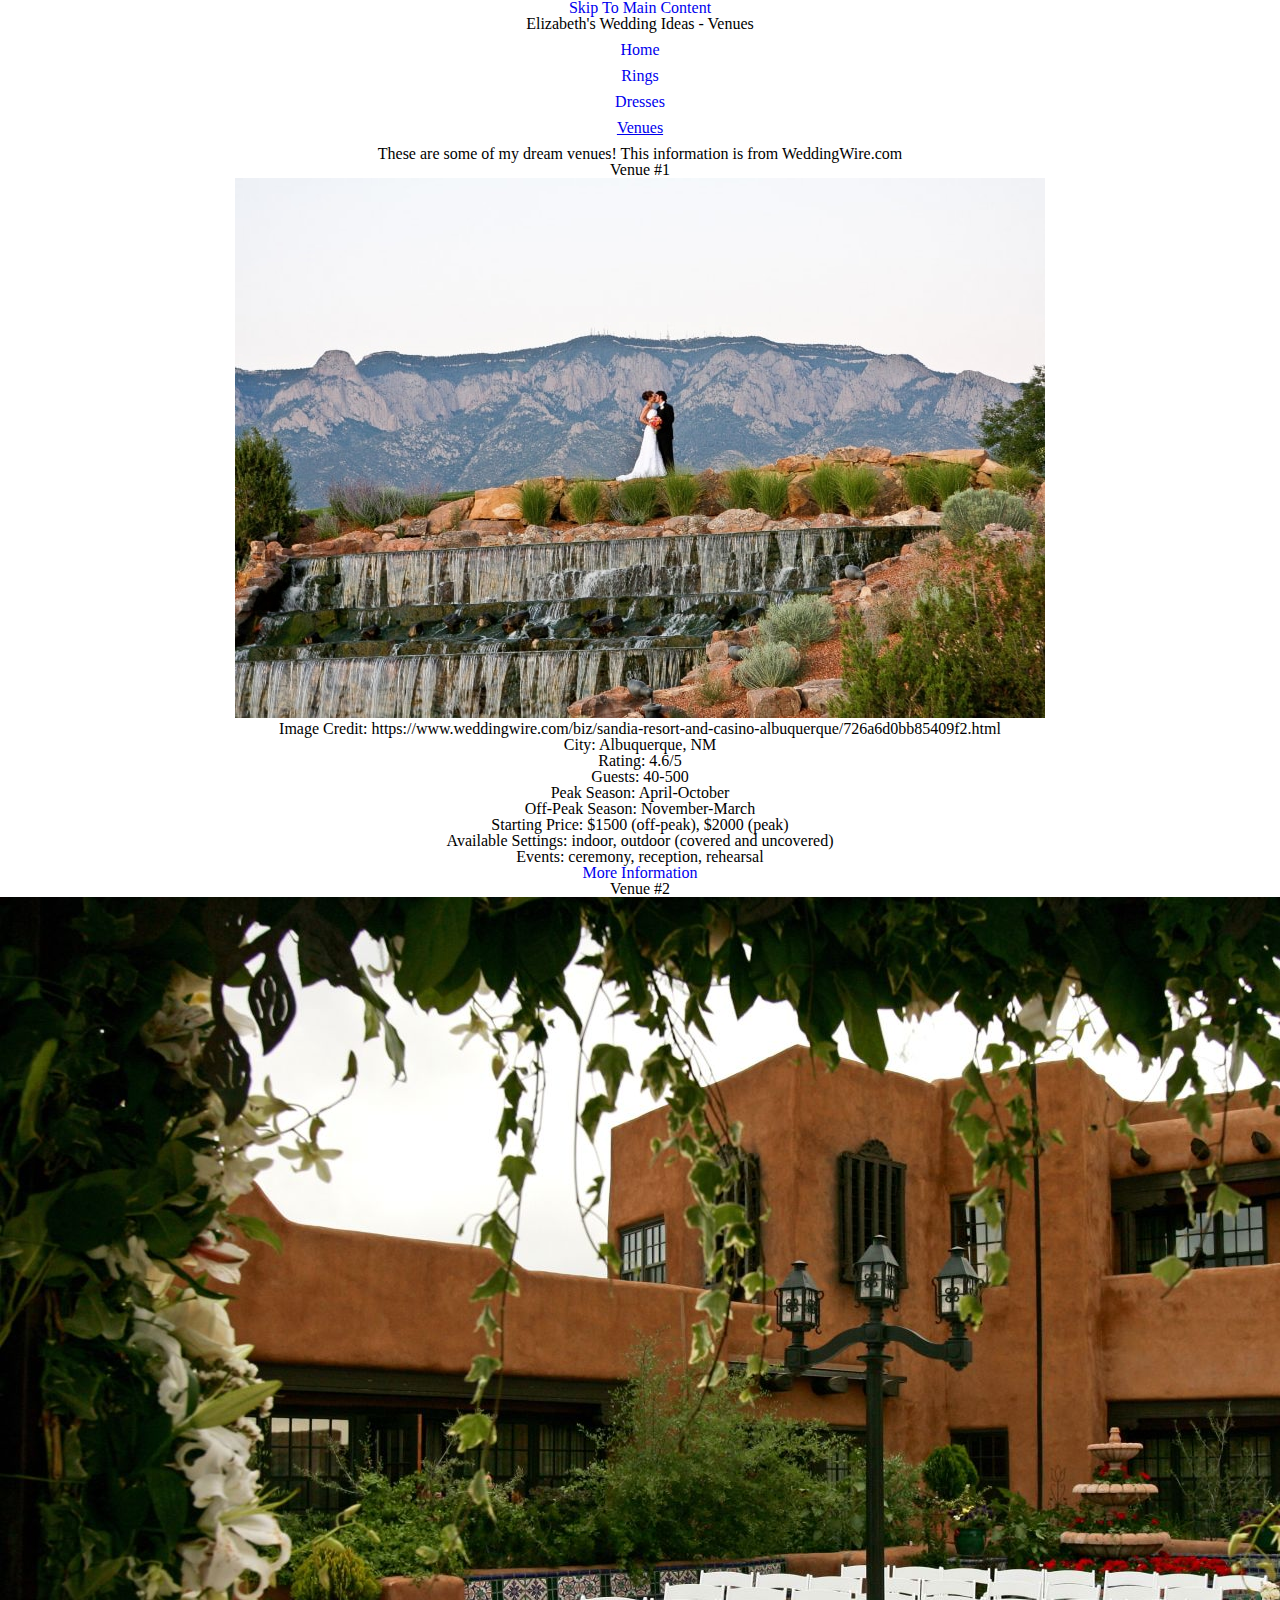
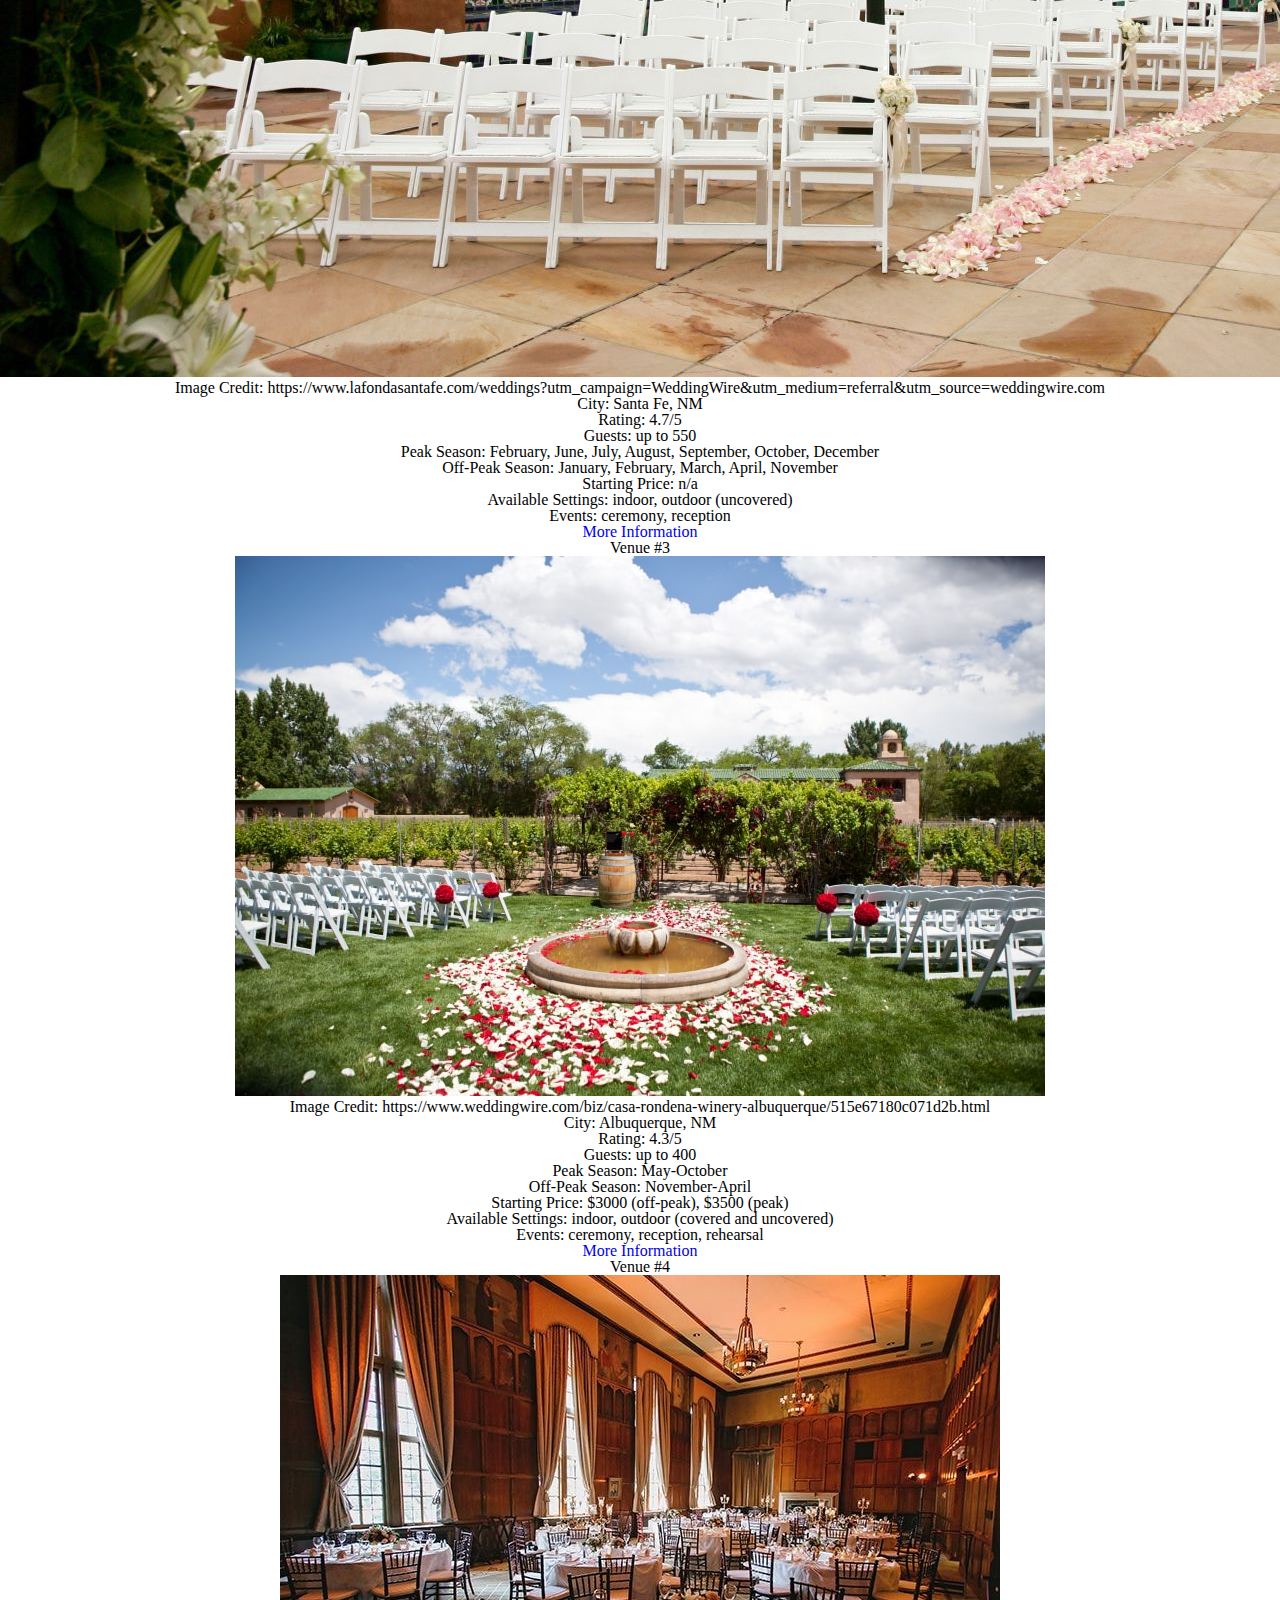
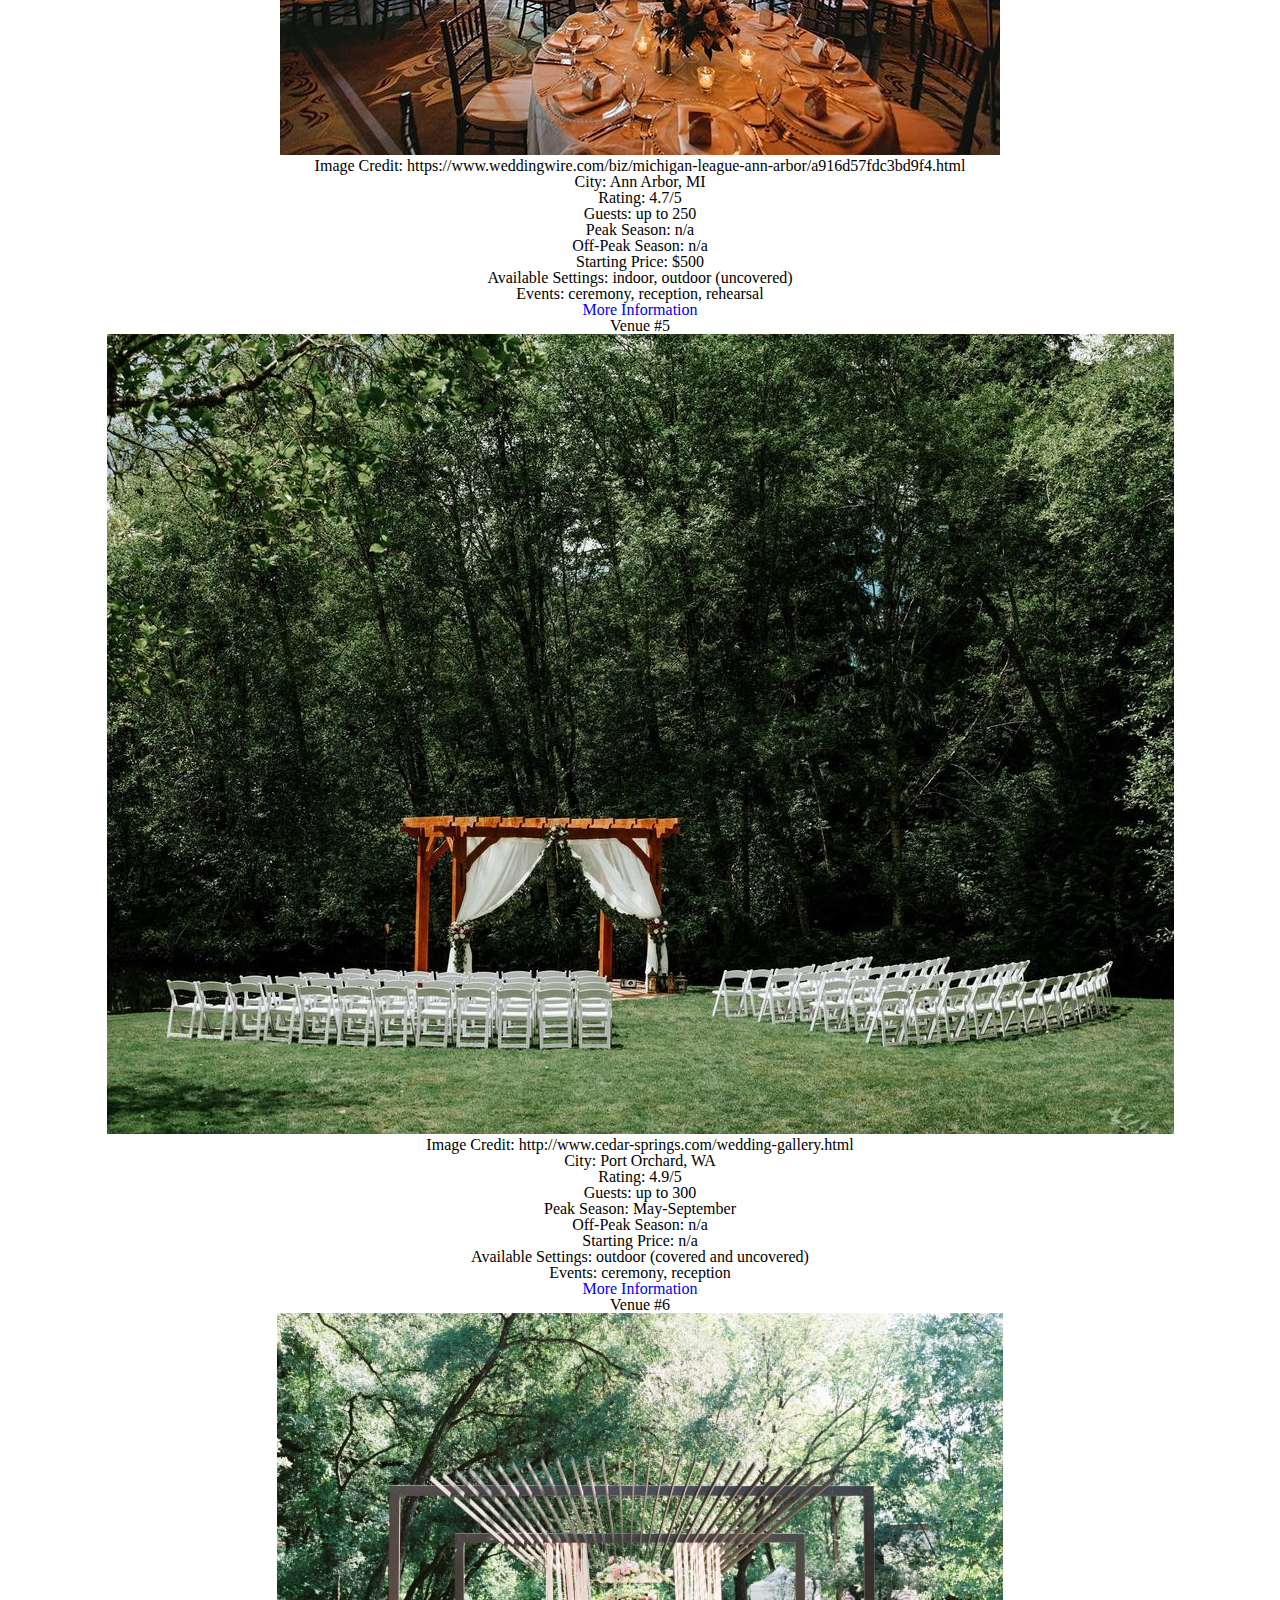
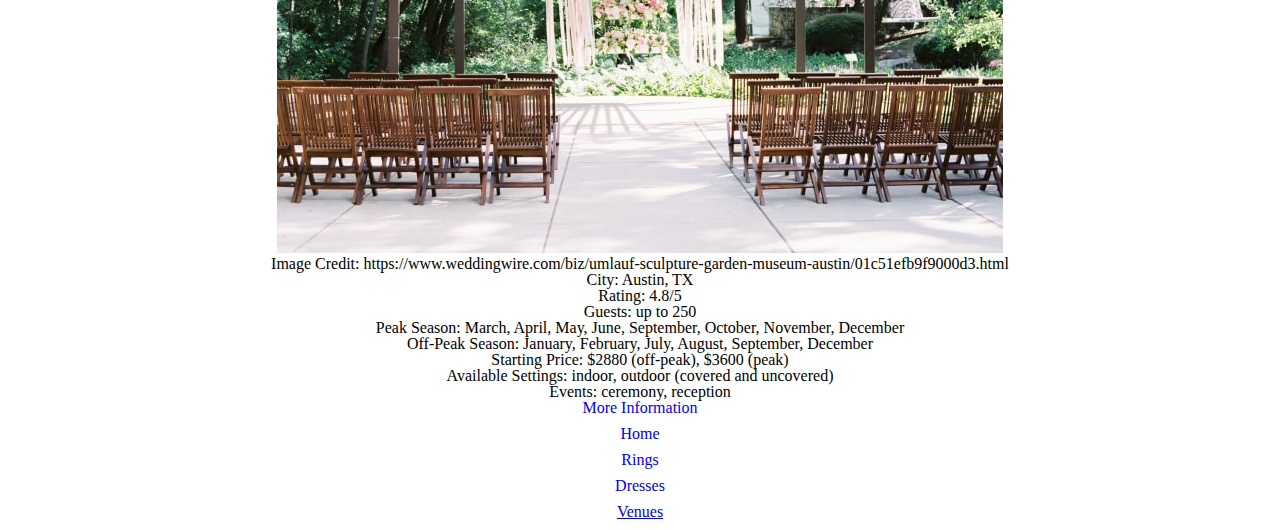
<file: venues.html>
<!DOCTYPE html>
<html  lang = "en">
  <head>
    <meta charset = "utf-8">
    <title> Venues - Elizabeth's Wedding Ideas </title>
    <link rel = "stylesheet" href = "css/style.css">
  </head>

  <body>
    <a class = "skip-to-content" href = "#maincontent"> Skip To Main Content </a>
    <header>
      <h1>
        Elizabeth's Wedding Ideas - Venues
      </h1>
      <nav class = nav>
        <ul>
          <li><a href = "index.html"> Home </a></li>
          <li><a href = "rings.html"> Rings </a></li>
          <li><a href = "dresses.html"> Dresses </a></li>
          <li><a href = "venues.html" class = "current"> Venues </a></li>
        </ul>
      </nav>
    </header>

    <main>

    <h2 id = "maincontent" tabindex = "-1" class = "desc"> These are some of my dream venues! This information is from WeddingWire.com </h2>

    <section>
      <h3 class = "item"> Venue #1 </h3>
      <img src = "images/venue1.jpg" alt = "outdoor dessert wedding">
      <p> Image Credit: https://www.weddingwire.com/biz/sandia-resort-and-casino-albuquerque/726a6d0bb85409f2.html </p>
      <ul>
        <li> City: Albuquerque, NM </li>
        <li> Rating: 4.6/5 </li>
        <li> Guests: 40-500 </li>
        <li> Peak Season: April-October </li>
        <li> Off-Peak Season: November-March </li>
        <li> Starting Price: $1500 (off-peak), $2000 (peak) </li>
        <li> Available Settings: indoor, outdoor (covered and uncovered) </li>
        <li> Events: ceremony, reception, rehearsal </li>
        <li> <a href = "https://www.weddingwire.com/biz/sandia-resort-and-casino-albuquerque/726a6d0bb85409f2.html"> More Information </a> </li>
      </ul>
    </section>

    <section>
      <h3 class = "item"> Venue #2 </h3>
      <img src = "images/venue2.jpg" alt = "outdoor plaza wedding">
      <p> Image Credit: https://www.lafondasantafe.com/weddings?utm_campaign=WeddingWire&utm_medium=referral&utm_source=weddingwire.com </p>
      <ul>
        <li> City: Santa Fe, NM </li>
        <li> Rating: 4.7/5 </li>
        <li> Guests: up to 550 </li>
        <li> Peak Season: February, June, July, August, September, October, December </li>
        <li> Off-Peak Season: January, February, March, April, November </li>
        <li> Starting Price: n/a </li>
        <li> Available Settings: indoor, outdoor (uncovered) </li>
        <li> Events: ceremony, reception </li>
        <li> <a href = "https://www.weddingwire.com/biz/la-fonda-on-the-plaza-santa-fe/940235792202b480.html"> More Information </a> </li>
      </ul>
    </section>

    <section>
      <h3 class = "item"> Venue #3 </h3>
      <img src = "images/venue3.jpg" alt = "outdoor vineyard wedding">
      <p> Image Credit: https://www.weddingwire.com/biz/casa-rondena-winery-albuquerque/515e67180c071d2b.html </p>
      <ul>
        <li> City: Albuquerque, NM </li>
        <li> Rating: 4.3/5 </li>
        <li> Guests: up to 400 </li>
        <li> Peak Season: May-October </li>
        <li> Off-Peak Season: November-April </li>
        <li> Starting Price: $3000 (off-peak), $3500 (peak) </li>
        <li> Available Settings: indoor, outdoor (covered and uncovered) </li>
        <li> Events: ceremony, reception, rehearsal </li>
        <li> <a href = "https://www.weddingwire.com/biz/casa-rondena-winery-albuquerque/515e67180c071d2b.html"> More Information </a> </li>
      </ul>
    </section>

    <section>
      <h3 class = "item"> Venue #4 </h3>
      <img src = "images/venue4.jpg" alt = "banquet hall wedding">
      <p> Image Credit: https://www.weddingwire.com/biz/michigan-league-ann-arbor/a916d57fdc3bd9f4.html </p>
      <ul>
        <li> City: Ann Arbor, MI </li>
        <li> Rating: 4.7/5 </li>
        <li> Guests: up to 250 </li>
        <li> Peak Season: n/a </li>
        <li> Off-Peak Season: n/a </li>
        <li> Starting Price: $500 </li>
        <li> Available Settings: indoor, outdoor (uncovered) </li>
        <li> Events: ceremony, reception, rehearsal </li>
        <li> <a href = "https://www.weddingwire.com/biz/michigan-league-ann-arbor/a916d57fdc3bd9f4.html"> More Information </a> </li>
      </ul>
    </section>

    <section>
      <h3 class = "item"> Venue #5 </h3>
      <img src = "images/venue5.jpg" alt = "outdoor forest wedding">
      <p> Image Credit: http://www.cedar-springs.com/wedding-gallery.html </p>
      <ul>
        <li> City: Port Orchard, WA </li>
        <li> Rating: 4.9/5 </li>
        <li> Guests: up to 300 </li>
        <li> Peak Season: May-September </li>
        <li> Off-Peak Season: n/a </li>
        <li> Starting Price: n/a </li>
        <li> Available Settings: outdoor (covered and uncovered) </li>
        <li> Events: ceremony, reception </li>
        <li> <a href = "https://www.weddingwire.com/biz/cedar-springs-port-orchard/bdbcdb66f2be7f7a.html"> More Information </a> </li>
      </ul>
    </section>

    <section>
      <h3 class = "item"> Venue #6 </h3>
      <img src = "images/venue6.jpg" alt = "outdoor forest wedding">
      <p> Image Credit: https://www.weddingwire.com/biz/umlauf-sculpture-garden-museum-austin/01c51efb9f9000d3.html </p>
      <ul>
        <li> City: Austin, TX </li>
        <li> Rating: 4.8/5 </li>
        <li> Guests: up to 250 </li>
        <li> Peak Season: March, April, May, June, September, October, November, December </li>
        <li> Off-Peak Season: January, February, July, August, September, December </li>
        <li> Starting Price: $2880 (off-peak), $3600 (peak) </li>
        <li> Available Settings: indoor, outdoor (covered and uncovered) </li>
        <li> Events: ceremony, reception </li>
        <li> <a href = "https://www.weddingwire.com/biz/umlauf-sculpture-garden-museum-austin/01c51efb9f9000d3.html"> More Information </a> </li>
      </ul>
    </section>

    </main>

    <footer>
      <nav class="smallnav">
        <ul>
          <li><a href = "index.html"> Home </a></li>
          <li><a href = "rings.html"> Rings </a></li>
          <li><a href = "dresses.html"> Dresses </a></li>
          <li><a href = "venues.html" class = "current"> Venues </a></li>
        </ul>
      </nav>
    </footer>

  </body>
</html>
</file>
<file: css/style.css>
/* http://meyerweb.com/eric/tools/css/reset/
   v2.0 | 20110126
   License: none (public domain)
*/

html, body, div, span, applet, object, iframe,
h1, h2, h3, h4, h5, h6, p, blockquote, pre,
a, abbr, acronym, address, big, cite, code,
del, dfn, em, img, ins, kbd, q, s, samp,
small, strike, strong, sub, sup, tt, var,
b, u, i, center,
dl, dt, dd, ol, ul, li,
fieldset, form, label, legend,
table, caption, tbody, tfoot, thead, tr, th, td,
article, aside, canvas, details, embed,
figure, figcaption, footer, header, hgroup,
menu, nav, output, ruby, section, summary,
time, mark, audio, video {
	margin: 0;
	padding: 0;
	border: 0;
	font-size: 100%;
	font: inherit;
	vertical-align: baseline;
}
/* HTML5 display-role reset for older browsers */
article, aside, details, figcaption, figure,
footer, header, hgroup, menu, nav, section {
	display: block;
}
body {
	line-height: 1;
}
ol, ul {
	list-style: none;
}
blockquote, q {
	quotes: none;
}
blockquote:before, blockquote:after,
q:before, q:after {
	content: '';
	content: none;
}
table {
	border-collapse: collapse;
	border-spacing: 0;
}

.nav li {
  margin: 10px;
  vertical-align: top;
}

.smallnav li {
  margin: 10px;
  vertical-align: bottom;
}

a {
  text-decoration: none;
}

.current {
  text-decoration: underline;
}

* {
  text-align: center;
}
</file>
